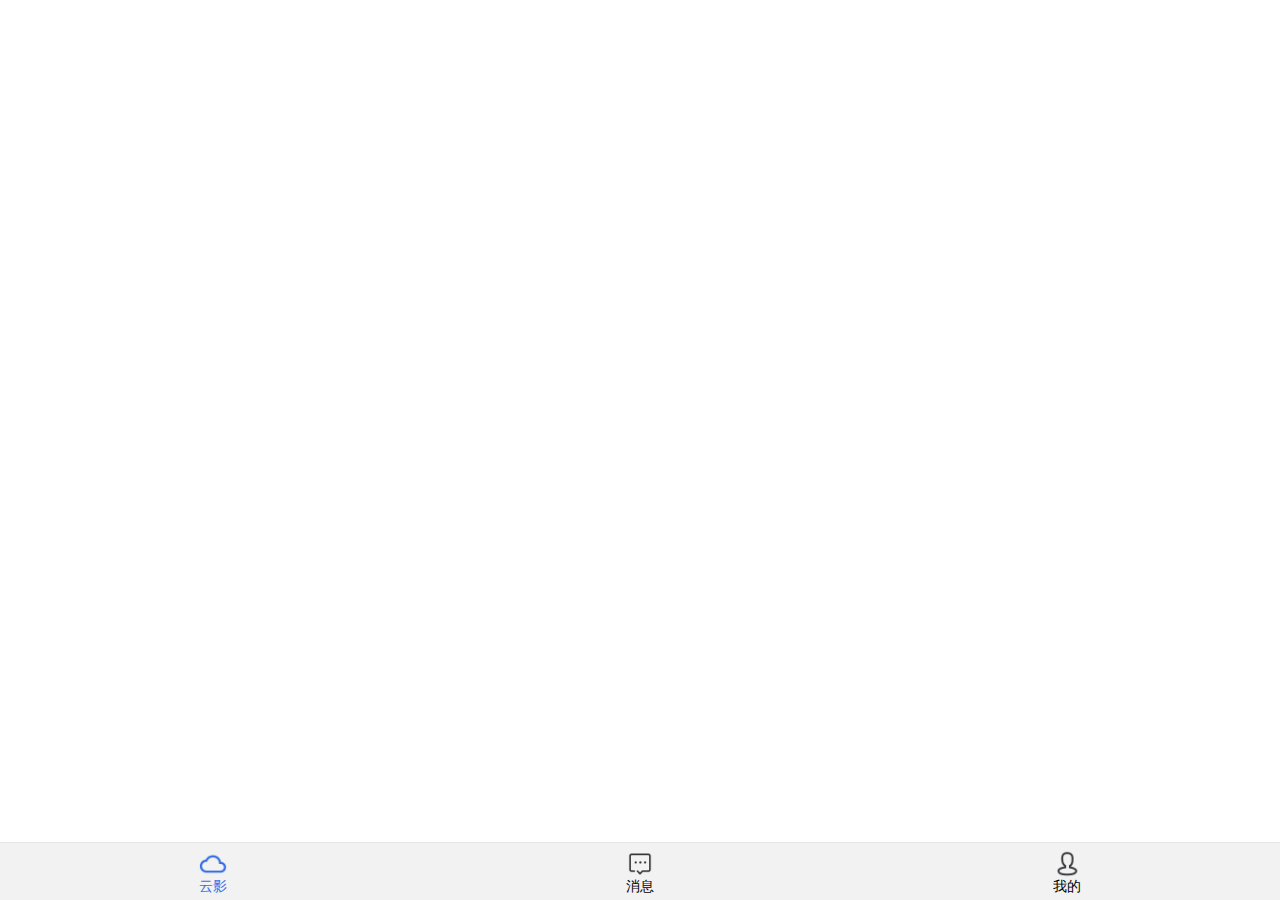
<file: index.html>
<!doctype html>
<html>
	<head>
		<meta charset="UTF-8">
		<meta name="viewport" content="maximum-scale=1.0,minimum-scale=1.0,user-scalable=0,width=device-width,initial-scale=1.0"/>
		<title>底部导航</title>
		<link rel="stylesheet" type="text/css" href="./css/api.css"/>
		<link rel="stylesheet" type="text/css" href="./css/style.css"/>
		<style>
			/*        header{ background-color: #f2f2f2; }
			 header ul li { height: 50px; line-height: 50px; text-align: center; display: none; color: #323237; position: relative;font-size: 18px;  }
			 header ul li.active{ display: block; }*/
			#footer {
				background-color: #f2f2f2;
			}
			#footer ul li {
				padding-top: 36px;
				padding-bottom: 4px;
				background: url() no-repeat center 2px;
				background-size: auto 30px;
				text-align: center;
			}
			#footer ul li.active {
				color: #336ee5;
			}
			#footer ul li:nth-child(1) {
				background-image: url(./image/cloud.png);
				background-position-y: 7px;
			}
			#footer ul li:nth-child(2) {
				background-image: url(./image/message.png);
				background-size: 24px;
				background-position-y: 10px;
			}
			#footer ul li:nth-child(3) {
				background-image: url(./image/mine.png);
				background-position-y: 7px;
			}
			#footer ul li:nth-child(1).active {
				background-image: url(./image/cloud_active.png);
				background-position-y: 7px;
			}
			#footer ul li:nth-child(2).active {
				background-image: url(./image/message_active.png);
				background-size: 24px;
				background-position-y: 10px;
			}
			#footer ul li:nth-child(3).active {
				background-image: url(./image/mine_active.png);
				background-position-y: 7px;
			}
		</style>
	</head>
	<body>
		<div id="wrap" class="flex-wrap flex-vertical">
			<!--     <header>
			<ul>
			<li class="border-b active" >云影</li>
			<li class="border-b" >消息</li>
			<li class="border-b" >我的</li>
			</ul>
			</header> -->
			<div id="main" class="flex-con"></div>
			<div id="footer" class="border-t">
				<ul class="flex-wrap" >
					<li tapmode="hover" onclick="randomSwitchBtn( this );" class="flex-con active" >
						云影
					</li>
					<li tapmode="hover" onclick="randomSwitchBtn( this );" class="flex-con" >
						消息
					</li>
					<li tapmode="hover" onclick="randomSwitchBtn( this );" class="flex-con" >
						我的
					</li>
				</ul>
			</div>
		</div>
	</body>
</html>
<script type="text/javascript" src="script/api.js"></script>
<script type="text/javascript">
	apiready = function() {
		//		$api.fixStatusBar($api.dom('header'));
		//		api.setStatusBarStyle({
		//			style : 'dark',
		//			color : '#6ab494'
		//		});
		funIniGroup();
		//		var uid = localStorage.getItem();
		//		if (uid == null) {
		//			api.openWin({
		//				name : 'login',
		//				url : './login.html',
		//				slidBackEnabled : false,
		//				reload : true,
		//			})
		//		}
	}
	function funIniGroup() {
		var eHeaderLis = $api.domAll('#footer li'), frames = [];
		for (var i = 0, len = eHeaderLis.length; i < len; i++) {
			frames.push({
				name : 'frame' + i,
				url : 'html/frame' + i + '.html',
				bgColor : 'rgba(0,0,0,.2)',
				bounces : false
			})
		}
		api.openFrameGroup({
			name : 'group',
			scrollEnabled : false,
			rect : {
				x : 0,
				y : 0,
				w : api.winWidth,
				h : $api.dom('#main').offsetHeight
			},
			index : 0,
			frames : frames
		}, function(ret, err) {
		});
	}

	// 随意切换按钮
	function randomSwitchBtn(tag) {
		if (tag == $api.dom('#footer li.active'))
			return;
		var eFootLis = $api.domAll('#footer li'), eHeaderLis = $api.domAll('header li'), index = 0;
		for (var i = 0, len = eFootLis.length; i < len; i++) {
			if (tag == eFootLis[i]) {
				index = i;
			} else {
				$api.removeCls(eFootLis[i], 'active');
				$api.removeCls(eHeaderLis[i], 'active');
			}
		}
		$api.addCls(eFootLis[index], 'active');
		$api.addCls(eHeaderLis[index], 'active');
		api.setFrameGroupIndex({
			name : 'group',
			index : index
		});
	}
</script>
</file>
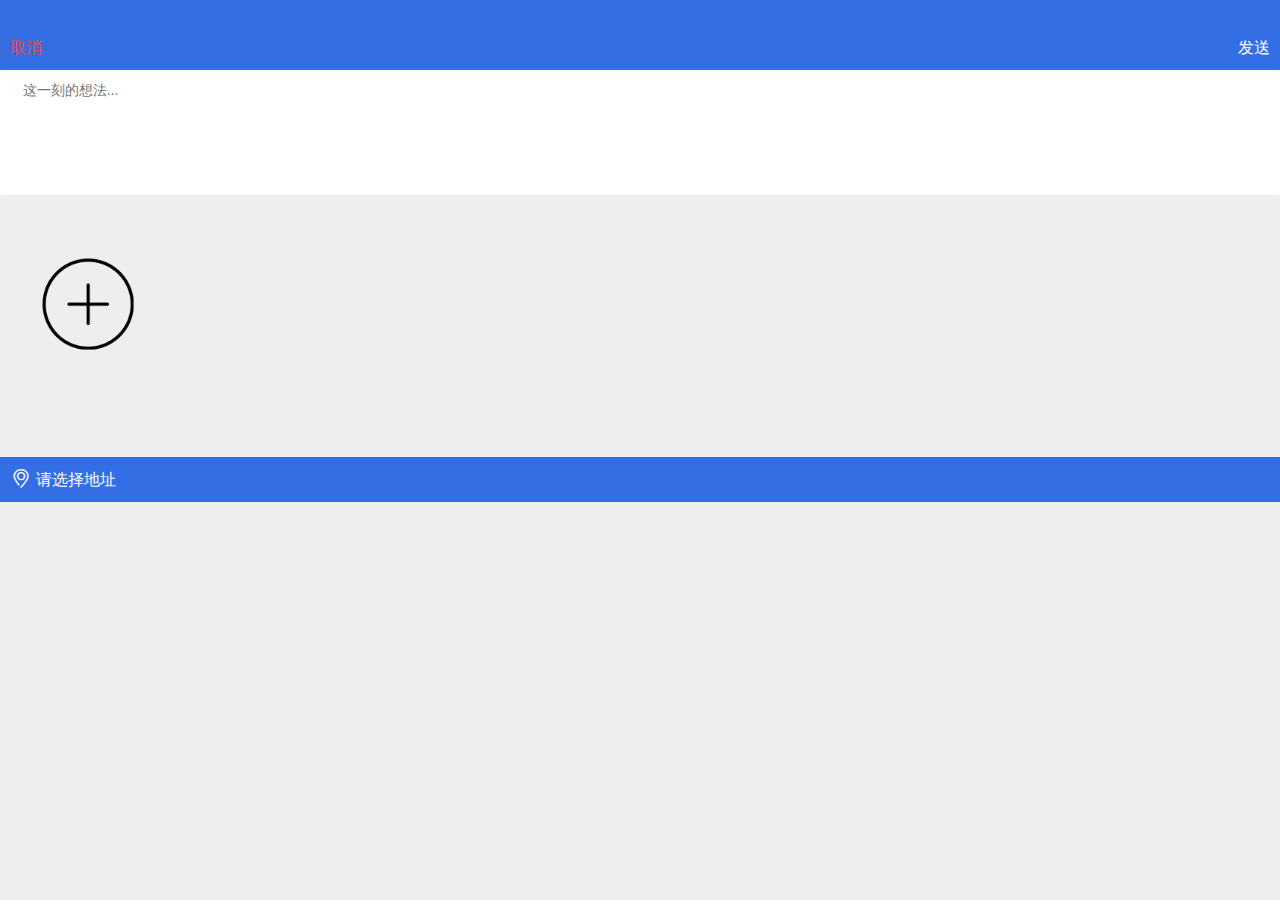
<file: html/addTalk.html>
<!DOCTYPE html>
<html>
	<head>
		<meta charset="utf-8">
		<meta name="viewport" content="maximum-scale=1.0,minimum-scale=1.0,user-scalable=0,width=device-width,initial-scale=1.0">
		<meta name="format-detection" content="telephone=no,email=no,date=no,address=no">
		<title>添加朋友圈</title>
		<link rel="stylesheet" type="text/css" href="../css/aui.css">
		<link rel="stylesheet" href="../css/base.css">
		<link rel="stylesheet" href="../css/locate.css">
	</head>
	<body>
		<!-- 顶部导航 -->
		<header id="header" class="aui-bar aui-bar-nav aui-bar-success">
			<a class="aui-btn aui-text-danger aui-btn-success aui-pull-left active" onclick="closeWin()">取消</a>
			<a id="sendBtn" class="aui-btn aui-btn-success aui-pull-right active">发送</a>
		</header>
		<div class="aui-content addMargin">
			<textarea id="ptext" rows="5" placeholder="  这一刻的想法..."></textarea>
			<div id="imgBox" class="imgBox clearfix">
				<div  id="cameraBtn" class="addBtn">
					<img src="../image/add.png" alt="">
				</div>
			</div>
			<div class="locate aui-bar aui-bar-nav aui-bar-success">
				<a href="locate.html" class="aui-btn aui-btn-success aui-pull-left"> <span class="aui-iconfont aui-icon-location"></span> <span id="showAddress">请选择地址</span> </a>
				<a class="aui-pull-right"></a>
			</div>
		</div>
		<!-- 相机点出 -->
		<div id="cameraZone" class="aui-content">
			<ul class="aui-list-view">
				<li id="takePicture" class="aui-list-view-cell">
					拍照
				</li>
				<li id="choosePicture" class="aui-list-view-cell">
					从手机相册选择
				</li>
			</ul>
			<div id="cancelBtn" class="aui-btn aui-btn-block aui-btn-success">
				取消
			</div>
		</div>
		<div id="mask"></div>
		<!-- 相机点出 -->
		<script src="../script/jquery-2.1.4.min.js"></script>
		<script src="../script/showAddPicture.js"></script>
		<script type="text/javascript">
			// 获取当前位置
			apiready = function() {
				// 引入过滤压缩模块
				imageFilter = api.require("imageFilter");
				uiMediaScanner = api.require('UIMediaScanner');
				photoBrowser = api.require('photoBrowser');
				cameraTool = api.require('cameraTool');
				bMap = api.require('bMap');
				// 判断是否是IOS系统
				isIOS = api.systemType == "ios" ? true : false;
				
				//				获取位置
				bMap.getLocation({
					accuracy : '10m',
					autoStop : true,
					filter : 1
				}, function(ret, err) {
					if (ret.status) {
//						console.log(JSON.stringify(ret));
						//						存储地理位置用于上传
						localStorage.setItem("lon", ret.lon);
						localStorage.setItem("lat", ret.lat);
						bMap.getNameFromCoords({
							lon : ret.lon,
							lat : ret.lat
						}, function(ret, err) {
							if (ret.status) {
								document.getElementById("showAddress").innerHTML = ret.address;
							}
						});
					} else {
						api.alert({
							msg : JSON.stringify(err) + JSON.stringify(ret)
						});
					}
				});
			}
			// 生成guid,主要用于生成随机文件名
			function NewGuid() {
				function S4() {
					return (((1 + Math.random()) * 0x10000) | 0).toString(16).substring(1);
				}

				return (S4() + S4() + "-" + S4() + "-" + S4() + "-" + S4() + "-" + S4() + S4() + S4());
			}

			// 获取当前的时间，拼接成2015-11-09这样的格式，主要用于对图片进行时间分类
			function getNowFormatDate() {
				var date = new Date();
				var seperator1 = "-";
				var year = date.getFullYear();
				var month = date.getMonth() + 1;
				var strDate = date.getDate();
				if (month >= 1 && month <= 9) {
					month = "0" + month;
				}
				if (strDate >= 0 && strDate <= 9) {
					strDate = "0" + strDate;
				}
				var currentdate = year + seperator1 + month + seperator1 + strDate
				return currentdate;
			}

			// 获取文件拓展名
			function getExt(fileName) {
				return fileName.substring(fileName.lastIndexOf('.') + 1);
			}

			// 图片压缩
			// imgsrc：源图片的路径
			// quality：图片压缩质量，一般建议0.5
			// scale：图片压缩比例，也是建议0.5
			// ext：源图片拓展名
			// callback：转换成功之后回调函数
			function imgCompress(imgsrc, quality, scale, ext, callback) {
				// 压缩文件的保存目录
				var savePath = api.cacheDir + "/" + getNowFormatDate() + "/";
				// 压缩文件生成的随机文件名称
				var savename = NewGuid() + "." + ext;
				imageFilter.compress({
					img : imgsrc,
					quality : quality,
					scale : quality,
					save : {
						album : false,
						imgPath : savePath,
						imgName : savename
					}
				}, function(ret, err) {
					if (ret) {
//						console.log(JSON.stringify(ret));
//						console.log(savePath);
//						console.log(savename);
						callback(savePath + savename);
					} else {
						alert(JSON.stringify(err));
					}
				});
			}

			var browerImgs = [];
			// 打开图片浏览
			// imgs：需要预览的图片集合
			function openImageBrowser(imgs) {
				photoBrowser.open({
					images : imgs,
					showList : false,
					activeIndex : 0,
					bgColor : '#000'
				}, function(ret, err) {
					if (ret) {
						console.log(ret.eventType);
						if (ret.eventType == "click") {
							photoBrowser.close();
						}
					} else {
						alert(JSON.stringify(err));
					}
				});
			}

			//			删除图片功能
			function deleteImg() {
				api.confirm({
					title : '删除图片？',
					msg : '是否重新选择图片?',
					buttons : ['确定', '取消']
				}, function(ret, err) {
					if (ret.buttonIndex == 1) {//选择确定
						$("#imgBox .picture").css("display","none");
						$("#cameraBtn").css("display", "inline-block");
					} else {//选择取消
					}
				});
			}
			// 拍照
			document.getElementById("takePicture").onclick = function() {
				cameraTool.openCamera(function(ret, err) {
					// 拍照返回的本地路径
					var returnUrl = ret.imgPath;
					// 图片压缩
					imgCompress(returnUrl, 0.5, 0.5, getExt(returnUrl), function(compressImg) {
						//						var showImgHtml = '<li class="aui-list-view-cell aui-img aui-col-xs-4"><img class="aui-img-object" src="' + compressImg + '" style="width:' + normalW + 'px;height:' + normalW + 'px;"></li>';
						// 追加图片
						//						$("#addpic").before(showImgHtml);
						var showImgHtml = '<div class="picture"><img id="image" src="' + compressImg + '" ><i onclick="deleteImg()" id="deleteBtn" class="aui-iconfont aui-icon-roundclosefill aui-text-danger"></i></div>';
						// 追加图片
						$("#cameraBtn").before(showImgHtml);
						//只上传一张图片
						$("#cameraBtn").css("display", "none");
						localStorage.removeItem("sendImg");
						localStorage.setItem("sendImg", compressImg);
					});
					cameraAddZone.style.display = "none";
					mask.style.display = "none";
					console.log($("#imgBox"));
					// 为图片添加点击预览功能,排除添加按钮
					$("#image").click(function() {
						console.log("预览");
						// 定义一个数组，存储需要预览的图片
						$("#imgBox .picture img").each(function() {
							browerImgs.push($(this).find("img").attr("src"));
						});
						// 调用图片预览函数
						openImageBrowser(browerImgs);
					});
					cameraAddZone.style.display = "none";
					mask.style.display = "none";
				});
			}
			// 从手机相册选择
			document.getElementById("choosePicture").onclick = function() {
				uiMediaScanner.open({
					type : 'picture',
					column : 4,
					classify : false, //不显示图片分类
					max : 1,
					sort : {
						key : 'time',
						order : 'desc'
					},
					texts : {
						stateText : '已选择*项',
						cancelText : '取消',
						finishText : '完成'
					},
					styles : {
						bg : '#fff',
						mark : {
							icon : '',
							position : 'bottom_left',
							size : 20
						},
						nav : {
							bg : '#eee',
							stateColor : '#000',
							stateSize : 18,
							cancelBg : 'rgba(0,0,0,0)',
							cancelColor : '#000',
							cancelSize : 18,
							finishBg : 'rgba(0,0,0,0)',
							finishColor : '#000',
							finishSize : 18
						}
					},
					scrollToBottom : {
						intervalTime : 0,
						anim : true
					},
					exchange : true,
					rotation : false//禁止横屏
				}, function(ret, err) {
					if (ret) {
						for (var i = 0; i < ret.list.length; i++) {
							var selectImg = ret.list[i];
							// 获取图片的路径
							var selectimgPath = selectImg.path;
							console.log(selectimgPath);
							var selectimgThumbPath = selectImg.thumbPath;
							// 图片压缩
							imgCompress(selectimgPath, 0.5, 0.5, getExt(selectimgPath), function(compressImg) {
								//						var showImgHtml = '<li class="aui-list-view-cell aui-img aui-col-xs-4"><img class="aui-img-object" src="' + compressImg + '" style="width:' + normalW + 'px;height:' + normalW + 'px;"></li>';
								// 追加图片
								//						$("#addpic").before(showImgHtml);
								var showImgHtml = '<div class="picture"><img id="image" onclick="browerImage()" src="' + compressImg + '" ><i onclick="deleteImg()" id="deleteBtn" class="aui-iconfont aui-icon-roundclosefill aui-text-danger"></i></div>';
								// 追加图片 
								$("#cameraBtn").before(showImgHtml);
								//只上传一张图片
								$("#cameraBtn").css("display", "none");
								localStorage.removeItem("sendImg");
								localStorage.setItem("sendImg", compressImg);
							});
							cameraAddZone.style.display = "none";
							mask.style.display = "none";
							// console.log($("#imgBox"));
							// 为图片添加点击预览功能,排除添加按钮
//							alert($("#image"));
						}
					} else {
						alert(JSON.stringify(err));
					}
				});
			}
			function browerImage(){
				console.log("dfg");
								browerImgs.push(localStorage.getItem("sendImg"));
								// 定义一个数组，存储需要预览的图片
//								$("#imgBox .picture").each(function() {
//									browerImgs.push($(this).find("img").attr("src"));
//								});
								// 调用图片预览函数
								openImageBrowser(browerImgs);
			}
			//上传
			var uid = localStorage.getItem("userId");
			document.getElementById("sendBtn").onclick = function() {
				var lon = localStorage.getItem("lon");
				var lat = localStorage.getItem("lat");
				var ptext = document.getElementById('ptext').value;
				var sendImg = localStorage.getItem("sendImg");
//				console.log(lon+"JJJJJJJJJJJJJJ"+latf);
				
				if (ptext == "" || sendImg == null) {
					if (ptext == "") {
						alert("请输入您想发表的内容");
					} else {
						alert("请至少选择一张图片");
					}
				} else {
					api.showProgress({
						style : 'default',
						animationType : 'fade',
						title : '加载...',
						text : '',
						modal : false
					});
					//					console.log(uid+":"+ptext+":"+lon+":"+lat+":"+sendImg);
					// 上传图片
					// url：上传的url地址
					// data：上传的文件
					// callback：上传成功返回地址
//					console.log(uid+":"+ptext+":"+lon+":"+lat);
					
					api.ajax({
						url : 'http://cloudshadow.zhangguolu.xin/pic/post_img.php',
						method : 'post',
						data : {
							values : {
								uid : uid,
								ptext : ptext,
								plongitude : lon,
								platitude : lat
							},
							files : {
								file : sendImg
							}
						}
					}, function(ret, err) {
					
						if (ret) {
							console.log(JSON.stringify(ret));
							//								console.log(ret.status);
							if (ret.status == "1") {
								api.hideProgress();
								api.sendEvent({
									name : "newPost"
								});
								api.closeWin();
							} else {
								alert("失败");
							}
						} else {
							api.alert({
								msg : JSON.stringify(err)
							});
						}
					});
				}
			};
			function closeWin() {
				api.closeWin();
			}
		</script>
	</body>
</html>
</file>
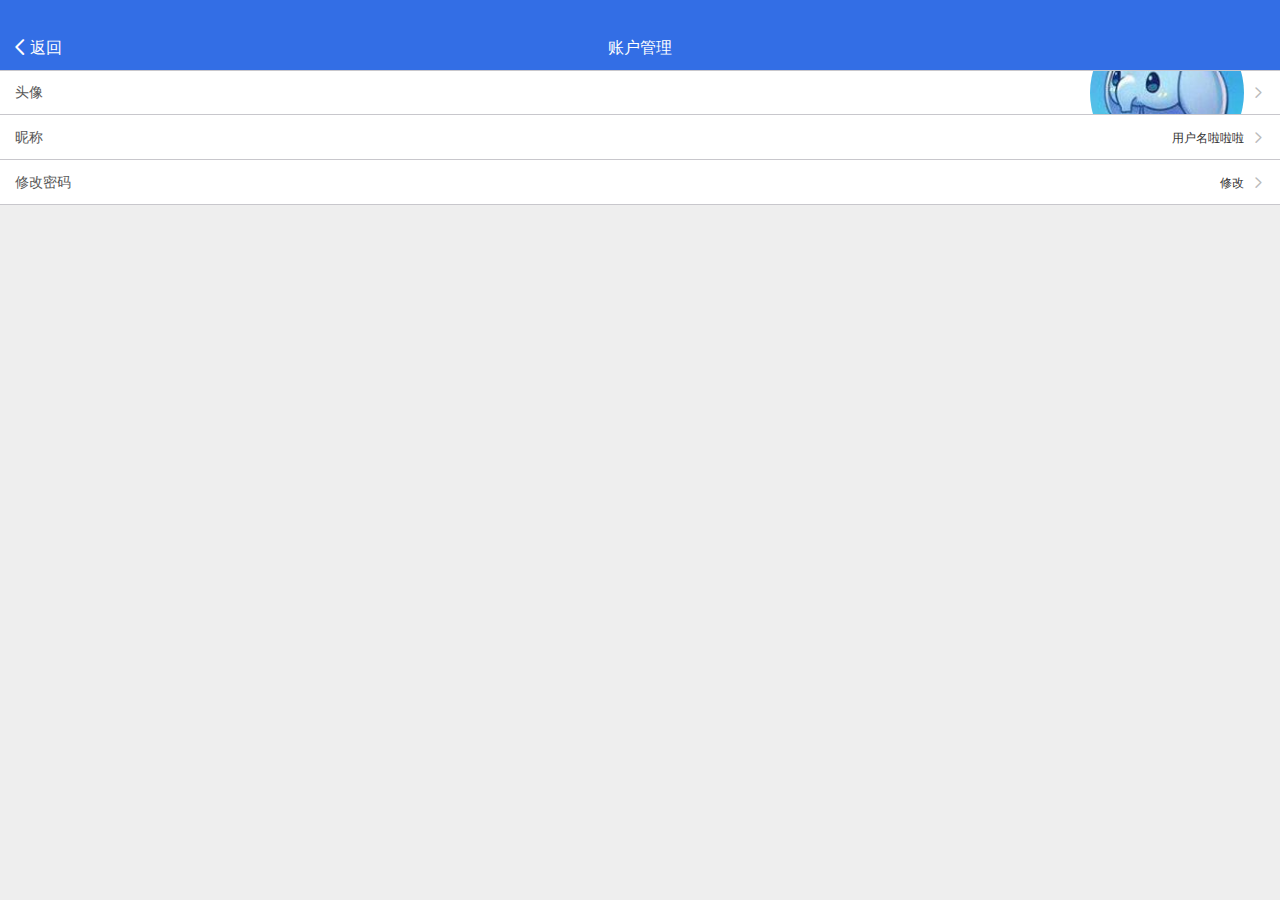
<file: html/countManage.html>
<!DOCTYPE html>
<html>
	<head>
		<meta charset="utf-8">
		<meta name="viewport" content="maximum-scale=1.0,minimum-scale=1.0,user-scalable=0,width=device-width,initial-scale=1.0"/>
		<meta http-equiv="X-UA-Compatible" content="IE=edge">
		<title>账户管理</title>
		<link rel="stylesheet" href="../css/aui.css">
		<link rel="stylesheet" href="../css/base.css">
		<link rel="stylesheet" href="../css/manage.css">
	</head>
	<body>
		<header id="header" class="aui-bar aui-bar-nav aui-bar-success">
			<a onclick="closeWin()" class="aui-pull-left"> <span class="aui-iconfont aui-icon-left"></span>返回 </a>
			<div class="aui-title">
				账户管理
			</div>
		</header>
		<div class="aui-content listTop addMargin">
			<ul class="aui-list-view">
				<li id="changeProfile" class="aui-list-view-cell">
					<a class="aui-arrow-right"> 头像 <img id="userProfile" class="aui-badge badgeImg" src="../image/profile.jpg" alt=""> </a>
				</li>
				<li id="nameBtn" class="aui-list-view-cell">
					<a class="aui-arrow-right"> 昵称 <span id="userName" class="aui-badge">用户名啦啦啦</span> </a>
				</li>
				<li id="psdBtn" class="aui-list-view-cell">
					<a class="aui-arrow-right"> 修改密码 <span class="aui-badge">修改</span> </a>
				</li>
			</ul>
		</div>
		<!-- 遮罩层 -->
		<div class="mask" id="mask"></div>
		<!-- 修该昵称弹框 -->
		<div class="aui-dialog" id="nameDialog">
			<div class="aui-dialog-header">
				修改昵称
			</div>
			<div class="aui-dialog-body aui-text-left">
				<input id="newName" type="text" placeholder="新昵称">
				</input>
			</div>
			<div class="aui-dialog-footer">
				<div class="aui-dialog-btn aui-text-danger" tapmode onclick="cancel(this)">
					取消
				</div>
				<div id="sureBtn1" class="aui-dialog-btn aui-text-info" tapmode>
					确认
				</div>
			</div>
		</div>
		<!-- 修该密码弹框 -->
		<div class="aui-dialog" id="psdDialog">
			<div class="aui-dialog-header">
				修改密码
			</div>
			<div class="aui-dialog-body aui-text-left">
				<input id="oldPsd" type="password" placeholder="原密码">
				</input>
				<input id="newPsd" type="password" placeholder="新密码">
				</input>
				<input id="rePsd" type="password" placeholder="确认密码">
				</input>
			</div>
			<div class="aui-dialog-footer">
				<div class="aui-dialog-btn aui-text-danger" tapmode onclick="cancel(this)">
					取消
				</div>
				<div id="sureBtn2" class="aui-dialog-btn aui-text-info" tapmode>
					确认
				</div>
			</div>
		</div>
		<!-- 修改头像 -->
		<!--<div id="cameraZone" class="aui-content">
		<ul class="aui-list-view">
		<li class="aui-list-view-cell">
		拍照
		</li>
		<li class="aui-list-view-cell">
		从手机相册选择
		</li>
		</ul>
		<div id="cancelBtn" class="aui-btn aui-btn-block aui-btn-success">取消</div>
		</div>-->
		<script src="../script/jquery-2.1.4.min.js"></script>
		<!-- 相机点出 -->
		<!--<script src="../script/showAddPicture.js"></script>-->
		<script type="text/javascript" src="../script/dialog.js"></script>
		<script type="text/javascript">
			document.getElementById("nameBtn").onclick = function(argument) {
				// body...
				show(nameDialog);
				document.getElementById("sureBtn1").onclick = function() {
					var newName = document.getElementById("newName").value;
					console.log(newName);
					if (newName == "") {
						alert("请输入新昵称");
					} else {
						var uid = localStorage.getItem("userId");
						api.ajax({
							url : 'http://cloudshadow.zhangguolu.xin/user/chg.php',
							method : 'post',
							data : {
								values : {
									item : "1",
									id : uid,
									name : newName
								}
							}
						}, function(ret, err) {
							if (ret) {
								//								console.log(ret.status);
								if (ret.status == "1") {
									alert("用户名修改成功");
									localStorage.setItem("userName",newName);
									$("#userName").html(newName);
									document.getElementById("mask").style.display="none";
									document.getElementById("nameDialog").style.display="none";
									api.sendEvent({ name: "nameChanged" });
								} else {
									alert(ret.errorinfo);
								}
							} else {
								api.alert({
									msg : JSON.stringify(err)
								});
							}
						});
					}
				}
			}
			document.getElementById("psdBtn").onclick = function(argument) {
				// body...
				show(psdDialog);
				document.getElementById("sureBtn2").onclick = function() {
					var  oldPsd = document.getElementById("oldPsd").value;
					var  newPsd = document.getElementById("newPsd").value;
					var  rePsd = document.getElementById("rePsd").value;
					console.log(newName);
					if (oldPsd == ""||newPsd==""||rePsd=="") {
						alert("请输入密码");
					} else {
						var uid = localStorage.getItem("userId");
						api.ajax({
							url : 'http://cloudshadow.zhangguolu.xin/user/chg.php',
							method : 'post',
							data : {
								values : {
									item : "2",
									id : uid,
									oldpass:oldPsd,
									password:newPsd,
									password2:rePsd
								}
							}
						}, function(ret, err) {
							if (ret) {
								//								console.log(ret.status);
								if (ret.status == "1") {
									alert("密码修改成功");
									document.getElementById("mask").style.display="none";
									document.getElementById("psdDialog").style.display="none";
								} else {
									alert(ret.errorinfo);
								}
							} else {
								api.alert({
									msg : JSON.stringify(err)
								});
							}
						});
					}
				}
			}
		</script>
		<script type="text/javascript">
			apiready = function() {
				api.showProgress({
					style : 'default',
					animationType : 'fade',
					title : '加载...',
					text : '',
					modal : false
				});
				var userName = localStorage.getItem("userName");
				var userProfile = localStorage.getItem("userProfile");
				$("#userProfile").attr("src", userProfile);
				$("#userName").html(userName);
				api.hideProgress();
				api.addEventListener({
					name : "profileManage"
				}, function(ret, err) {
					var userName = localStorage.getItem("userName");
					var userProfile = localStorage.getItem("userProfile");
					$("#userProfile").attr("src", userProfile);
					$("#userName").html(userName);
					api.hideProgress();
				})
				var header = $("header").outerHeight();
				var body_h = $(window).height();
				var rect_h = body_h - header;
				document.getElementById("changeProfile").onclick = function() {
					api.openWin({
						name : 'head_frm',
						url : 'head_frm.html',
						vScrollBarEnabled : false,
						bounces : false,
						rect : {
							x : 0,
							y : header,
							w : 'auto',
							h : rect_h,
						}
					});
				}
			}
			function closeWin() {
				api.closeWin();
			}
		</script>
	</body>
</html>
</file>
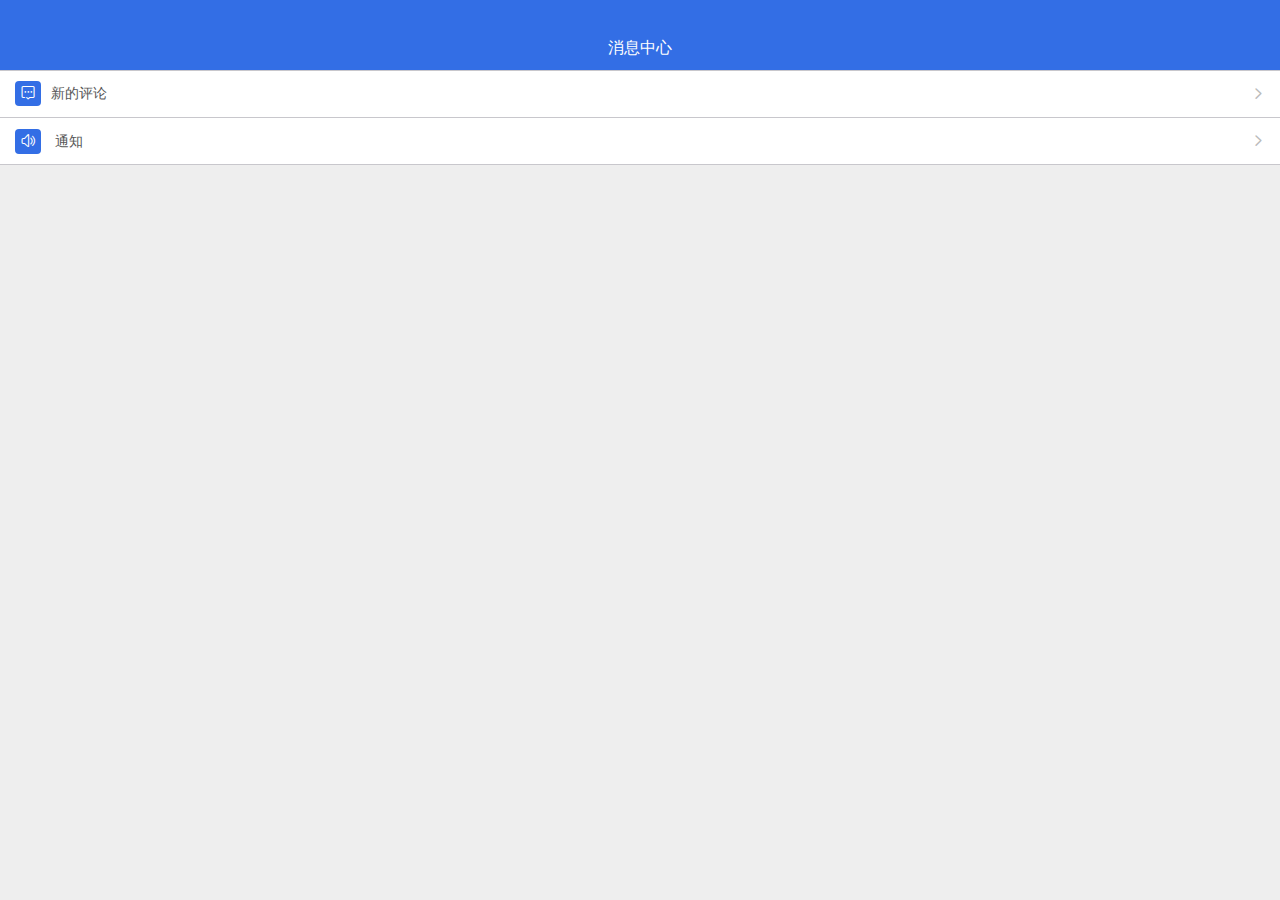
<file: html/frame1.html>
<!DOCTYPE html>
<html>
<head>
    <meta charset="utf-8">
    <meta name="viewport" content="maximum-scale=1.0,minimum-scale=1.0,user-scalable=0,width=device-width,initial-scale=1.0"/>
    <meta http-equiv="X-UA-Compatible" content="IE=edge">
    <title>消息中心</title>
    <link rel="stylesheet" href="../css/aui.css">
    <link rel="stylesheet" href="../css/base.css">
    <link rel="stylesheet" href="../css/login.css">
    <link rel="stylesheet" href="../css/mine.css">
</head>
<body>

    <header id="header" class="aui-bar aui-bar-nav aui-bar-success">
        消息中心
    </header>
    <div class="aui-content listTop" style="margin-top: 70px;">
        <ul class="aui-list-view">
            <li class="aui-list-view-cell" onclick="openWin('newComment')">
                <a class="aui-arrow-right">
                    <i class="aui-iconfont aui-icon-comment aui-bg-success"></i>新的评论
                </a>
            </li>
            <li class="aui-list-view-cell" onclick="openWin('notification')">
                <a class="aui-arrow-right">
                   <i class="aui-iconfont aui-icon-notification aui-bg-success"></i> 通知
               </a>
           </li>
       </ul>
   </div>
</body>
<script>
    function openWin(name){
        var delay = 0;
        if(api.systemType != 'ios'){
            delay = 0;
        }
        api.openWin({
            name: ''+name+'',
            url: ''+name+'.html',
            bounces:false,
            delay: delay,
            slidBackEnabled:true,
            vScrollBarEnabled:false,
            bounces:'false'
        });
    }
</script>
</html>
</file>
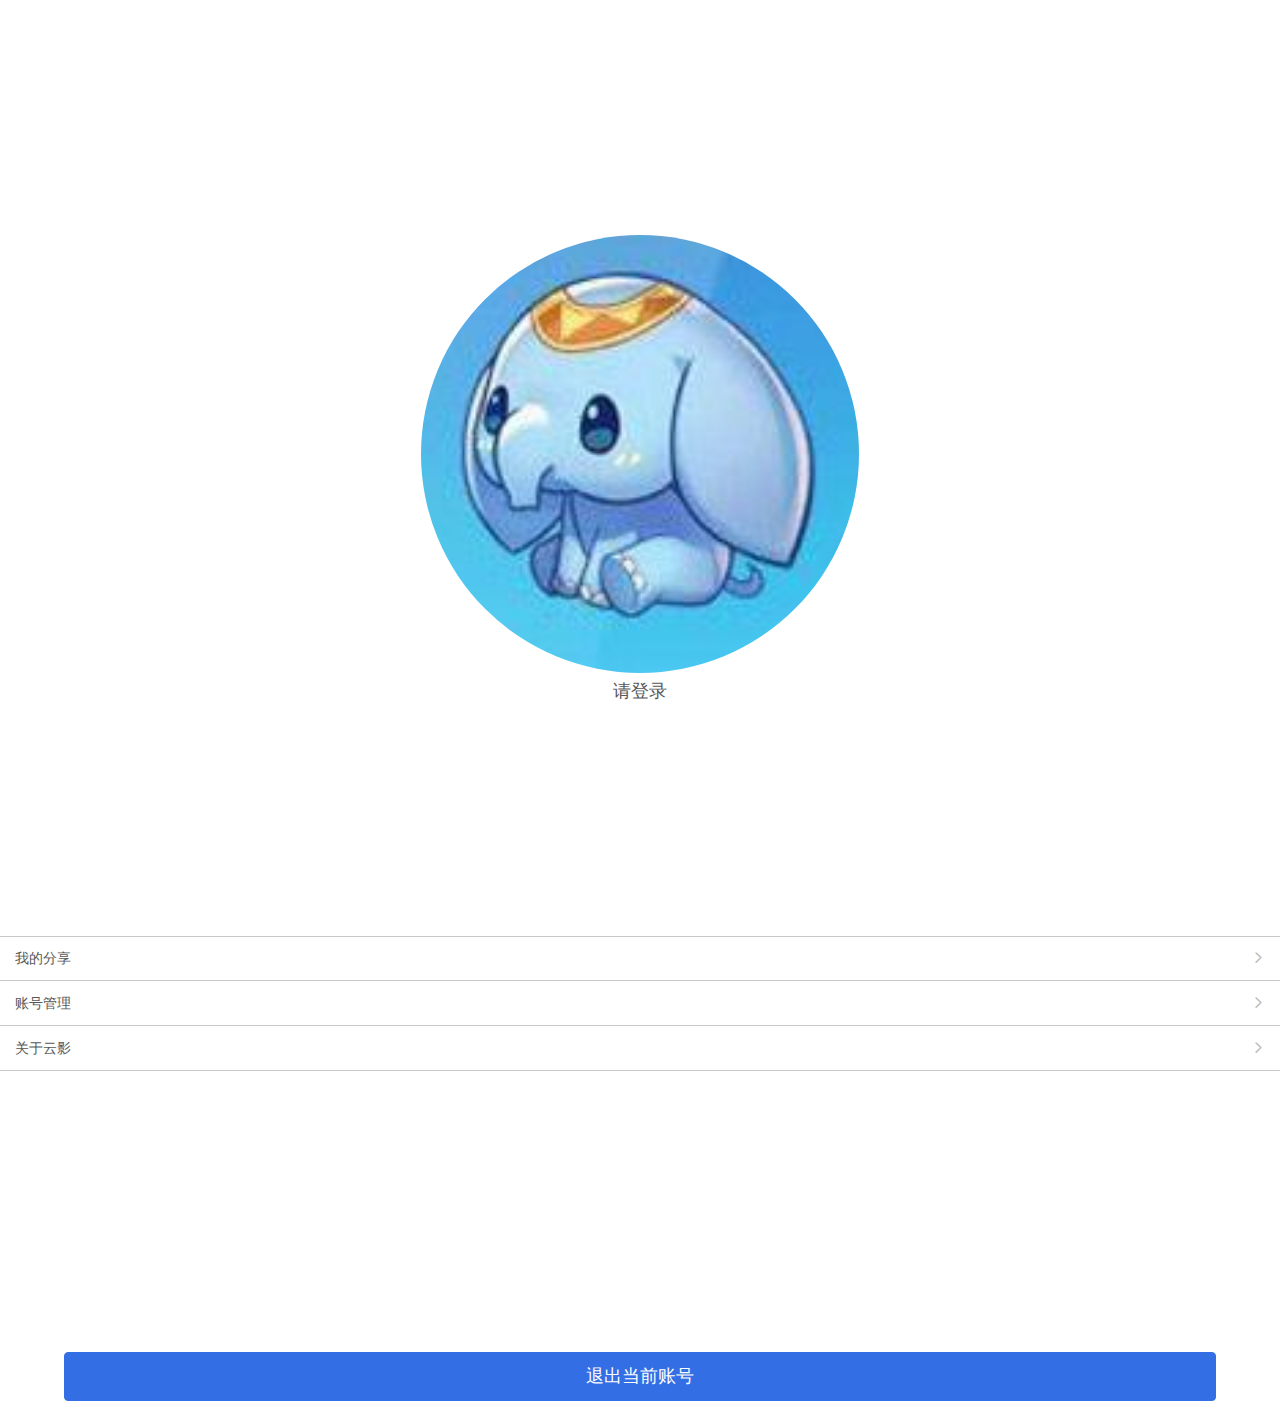
<file: html/frame2.html>
<!DOCTYPE html>
<html>
	<head>
		<meta charset="utf-8">
		<meta name="viewport" content="maximum-scale=1.0,minimum-scale=1.0,user-scalable=0,width=device-width,initial-scale=1.0"/>
		<meta http-equiv="X-UA-Compatible" content="IE=edge">
		<title>我的个人中心</title>
		<link rel="stylesheet" href="../css/aui.css">
		<link rel="stylesheet" href="../css/base.css">
		<link rel="stylesheet" href="../css/login.css">
		<link rel="stylesheet" href="../css/mine.css">
	</head>
	<body class="whiteBg">
		<div class="aui-content profile">
			<img id="showProfile" src="../image/profile.jpg" alt="用户头像">
		</div>
		<p id="showName" class="userName">
			<br />
			<span onclick="openWin('login')">请登录</span>
		</p>
		<div class="aui-content">
			<ul class="aui-list-view">
				<li onclick="openWin('myShare')" class="aui-list-view-cell">
					<a class="aui-arrow-right">我的分享</a>
				</li>
				<li onclick="openWin('countManage')" class="aui-list-view-cell">
					<a class="aui-arrow-right">账号管理</a>
				</li>
				<li class="aui-list-view-cell">
					<div class="aui-arrow-right">
						关于云影
					</div>
				</li>
			</ul>
		</div>
		<div id="exitBtn" class="aui-btn aui-btn-success aui-btn-block">
			退出当前账号
		</div>
	</body>
	<script src="../script/jquery-2.1.4.min.js"></script>
	<script>
		apiready = function() {
			api.addEventListener({
				name : "profileManage"
			}, function(ret, err) {
				var userProfile = localStorage.getItem("userProfile");
				$("#showProfile").attr("src", userProfile);
			})
			api.addEventListener({
				name : "logined"
			}, function(ret, err) {
				var userName = localStorage.getItem("userName");
				var userProfile = localStorage.getItem("userProfile");
				$("#showProfile").attr("src", userProfile);
				$("#showName").html(userName);
			})
			api.addEventListener({
				name : "unLogin"
			}, function(ret, err) {
				$("#showProfile").attr("src", "../image/profile.jpg");
				$("#showName").html("请登录");
				$("#showName").click(function(){
					openWin("login");
				});
			})
			api.addEventListener({
				name : "nameChanged"
			}, function(ret, err) {
				var userName = localStorage.getItem("userName");
				$("#showName").html(userName);
			})
		}
		var isLogin = localStorage.getItem("logined");
		if (isLogin == null) {
			$("#showName").html("请登录");
			$("#showName").click(function(){
				openWin("login");
			});
			
		} else {
			var userName = localStorage.getItem("userName");
			var userProfile = localStorage.getItem("userProfile");
			if (userName == "") {
				$("#showName").html("请登录");
				$("#showName").click(function(){
					openWin("login");
				});
			} else {
				$("#showProfile").attr("src", userProfile);
				$("#showName").html(userName);
			}
		}
		// 退出当前账号
		$("#exitBtn").click(function() {
			localStorage.clear();
			openWin("login");
		})
	</script>
	<script>
		function openWin(name) {
			var delay = 0;
			if (api.systemType != 'ios') {
				delay = 0;
			}
			var isLogin = localStorage.getItem("logined");
			if (isLogin == null) {
				api.openWin({
					name : 'login',
					url : 'login.html',
					slidBackEnabled : false,
					reload : true,
					bounces:'false'
				})
			} else {
				api.openWin({
					name : name,
					url : '' + name + '.html',
					bounces : false,
					delay : delay,
					slidBackEnabled : true,
					reload : true,
					vScrollBarEnabled : false
				});
			}
			
		}

		function showProfile() {
			console.log("gengxin");
			var userProfile = localStorage.getItem("userProfile");
			$("#userProfile").attr("src", userProfile);
		}
	</script>
</html>
</file>
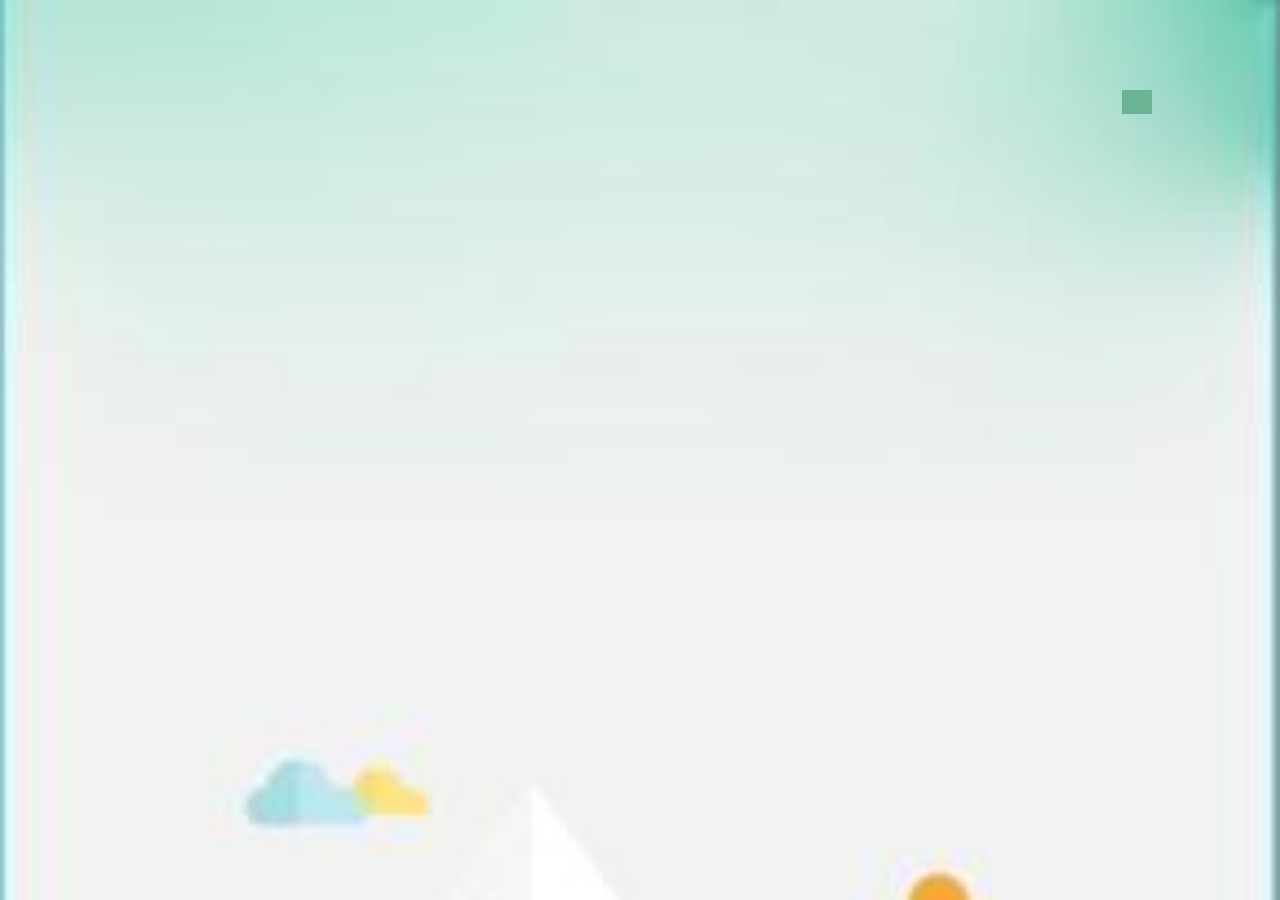
<file: html/guid.html>
<!DOCTYPE html>
<html>
<head>
	<meta charset="utf-8">
	<meta name="viewport" content="maximum-scale=1.0,minimum-scale=1.0,user-scalable=0,width=device-width,initial-scale=1.0"/>
	<!-- <meta http-equiv="refresh" content="3;url=../index.html" />  -->
	<title>引导页</title>
</head>
<style>
	body{
		background: url("../image/guid.jpg");
		background-size: cover;
	}
	#show{
		position: absolute;
		top: 10%;
		right: 10%;
/*		width: 30px;
		height: 30px;
		line-height: 30px;*/
		background-color: #6ab494;
		color: #fff;
		padding: 12px 15px;
	}
</style>
<body>
<span id="show"></span>

<script type="text/javascript"> 
var t=3;//设定跳转的时间 
setInterval("refer()",1000); //启动1秒定时 
function refer(){  
    if(t==0){ 
        location="../index.html"; //#设定跳转的链接地址 
    } 
    document.getElementById('show').innerHTML=""+t+"秒"; // 显示倒计时 
    t--; // 计数器递减 
    //本文转自： 
} 
</script> 

</body>
</html>
</file>
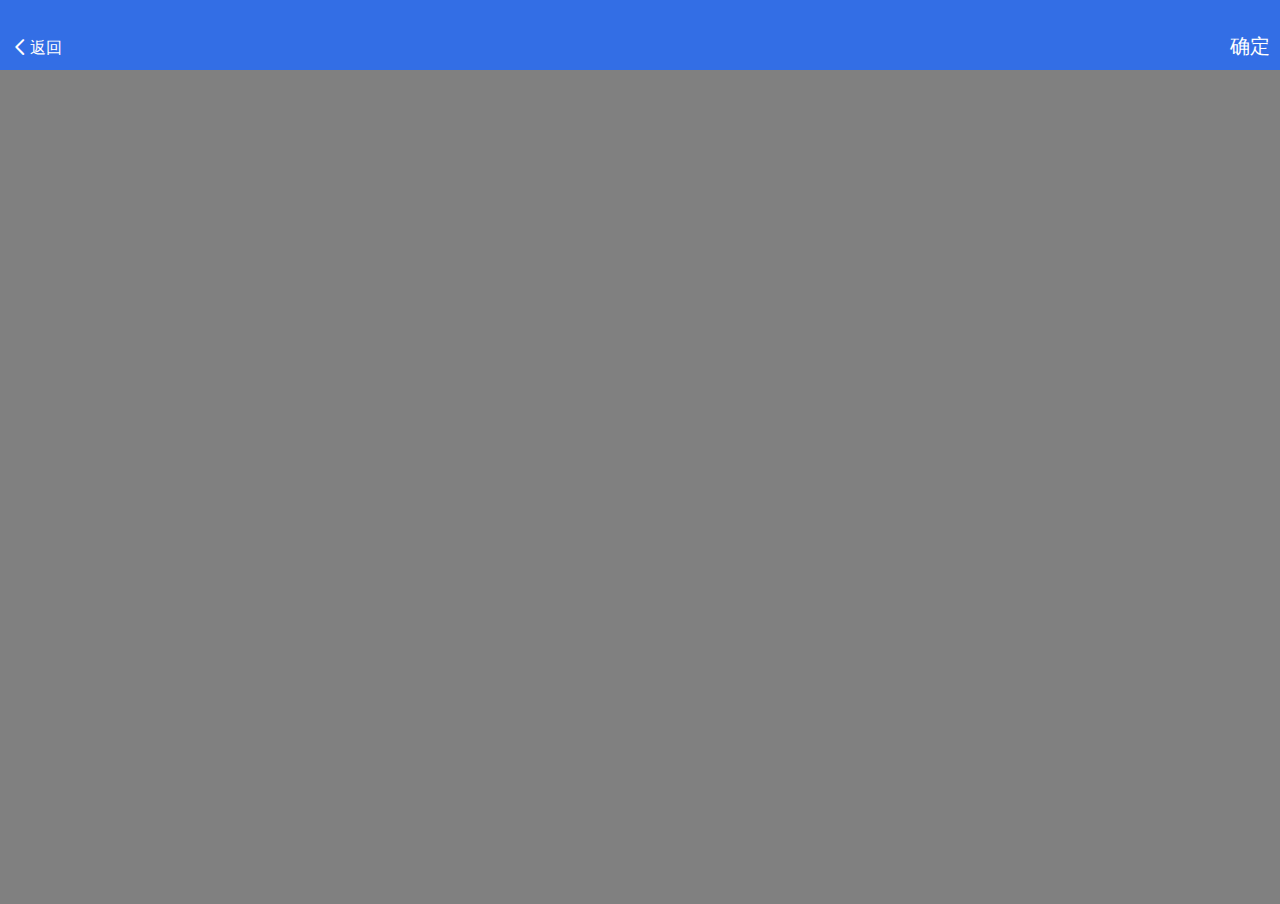
<file: html/head_frm.html>
﻿<!DOCTYPE html>
<html>
	<head>
		<meta http-equiv="Content-Type" content="text/html; charset=utf-8" />
		<meta http-equiv="Content-Type" content="text/html; charset=utf-8" />
		<meta name="viewport" content="maximum-scale=1.0,minimum-scale=1.0,user-scalable=0,width=device-width,initial-scale=1.0" />
		<title>头像修改</title>
		<link rel="stylesheet" href="../css/aui.css">
		<link rel="stylesheet" href="../css/base.css">
		<link rel="stylesheet" href="../css/manage.css">
		<script src="../script/jquery-2.1.4.min.js"></script>
	</head>
	<body style="background-color:#808080">
		<!-- 顶部导航 -->
		<header id="header" class="aui-bar aui-bar-nav aui-bar-success">
			<a onclick="api.closeWin()" class="aui-pull-left"> <span class="aui-iconfont aui-icon-left"></span>返回 </a>
			<a class="aui-pull-right"> <span class="aui-iconfont" onclick="commit()">确定</span> </a>
		</header>
		<script>
			var imageClip = {};
			var img = {};
			apiready = function() {
				imageClip = api.require('imageClip');
				img = api.require('UIMediaScanner');
				chooseImg();
			}
			//提交信息
			var commit = function() {
				imageClip.save(function(ret, err) {
					if (ret) {
						api.showProgress({
	                        style: 'default',
	                        animationType: 'fade',
	                        title: '更新中...',
	                        text: '',
	                        modal: true
	                    });
						var uid = localStorage.getItem("userId");
						var path=ret.savePath;
//						console.log(uid + ":" + ret.savePath);
						// 上传图片
						// url：上传的url地址
						// data：上传的文件
						// callback：上传成功返回地址
						api.ajax({
							url : 'http://cloudshadow.zhangguolu.xin/user/upload_icon.php',
							method : 'post',
							data : {
								values : {
									id : uid
								},
								files : {
									file : path
								}
							}
						}, function(ret, err) {
							if (ret) {
//								console.log(ret.status);
								if(ret.status=="1"){
//									alert("头像更新成功");
									localStorage.setItem("userProfile",path);
									api.sendEvent({ name: "profileManage"});
									api.closeWin();
								}
								else{
									alert("头像更新失败，请重试");	
								}
							} else {
								api.alert({
									msg : JSON.stringify(err)
								});
							}
						});
					}
				});
			}
			var cup = function(src) {
				var rectRcg = api.frameWidth * 0.8;
				imageClip.open({
					path : src,
					x : 0,
					y : 70,
					clipRect : {
						x : (api.frameWidth / 2) - (rectRcg / 2),
						y : rectRcg / 2,
						w : rectRcg,
						h : rectRcg,
						fixation : true
					}
				}, function(ret, err) {
					//alert("ret = " + JSON.stringify(ret) + "err = " + JSON.stringify(err))
				});
			}
			var chooseImg = function() {
				api.toast({
					msg : '加载相册信息',
					duration : 2000,
					location : 'middle'
				});
				img.open({
					type : 'picture',
					column : 4,
					classify : true,
					max : 1,
					sort : {
						key : 'time',
						order : 'desc'
					},
					texts : {
						stateText : '已选择*项',
						cancelText : '取消',
						finishText : '完成'
					},
					styles : {
						bg : '#fff',
						mark : {
							icon : '',
							position : 'top_right',
							size : 20
						},
						nav : {
							bg : '#eee',
							stateColor : '#000',
							stateSize : 12,
							cancelBg : 'rgba(0,0,0,0)',
							cancelColor : '#000',
							cancelSize : 12,
							finishBg : 'rgba(0,0,0,0)',
							finishColor : '#000',
							finishSize : 12
						}
					}
				}, function(ret, err) {
					if (ret.list) {
						if (ret.list.length > 0) {
							cup(ret.list[0].path);
						} else {
							alert("请重新选择图片");
							api.openWin({
								name : 'countManage',
								url : 'countManage.html',
								bounces:'false'
							});
						}
						return;
					}
					closeWin("account-head");
				});
			}
			var conmit = function() {
				imageClip.save(function(ret, err) {
					if (ret) {
						api.showProgress({
							style : 'default',
							animationType : 'fade',
							title : '更新中...',
							text : '',
							modal : true
						});
						console.log("更新头像。。。。。");
						//                  post(dburl.info.savehead_members, { files: { path: [ret.savePath] } }, function (r) {
						//                      if (r.S) {
						//                          api.sendEvent({ name: "msgmanage", extra: ret.savePath });
						//                          closeWin("account-head");
						//                      } else {
						//                          alert("头像更新错误,请稍后再试");
						//                      }
						//
						//                  });
					} else {
						api.alert({
							msg : err.msg
						});
					}
				});
			}
		</script>
	</body>
</html>
</file>
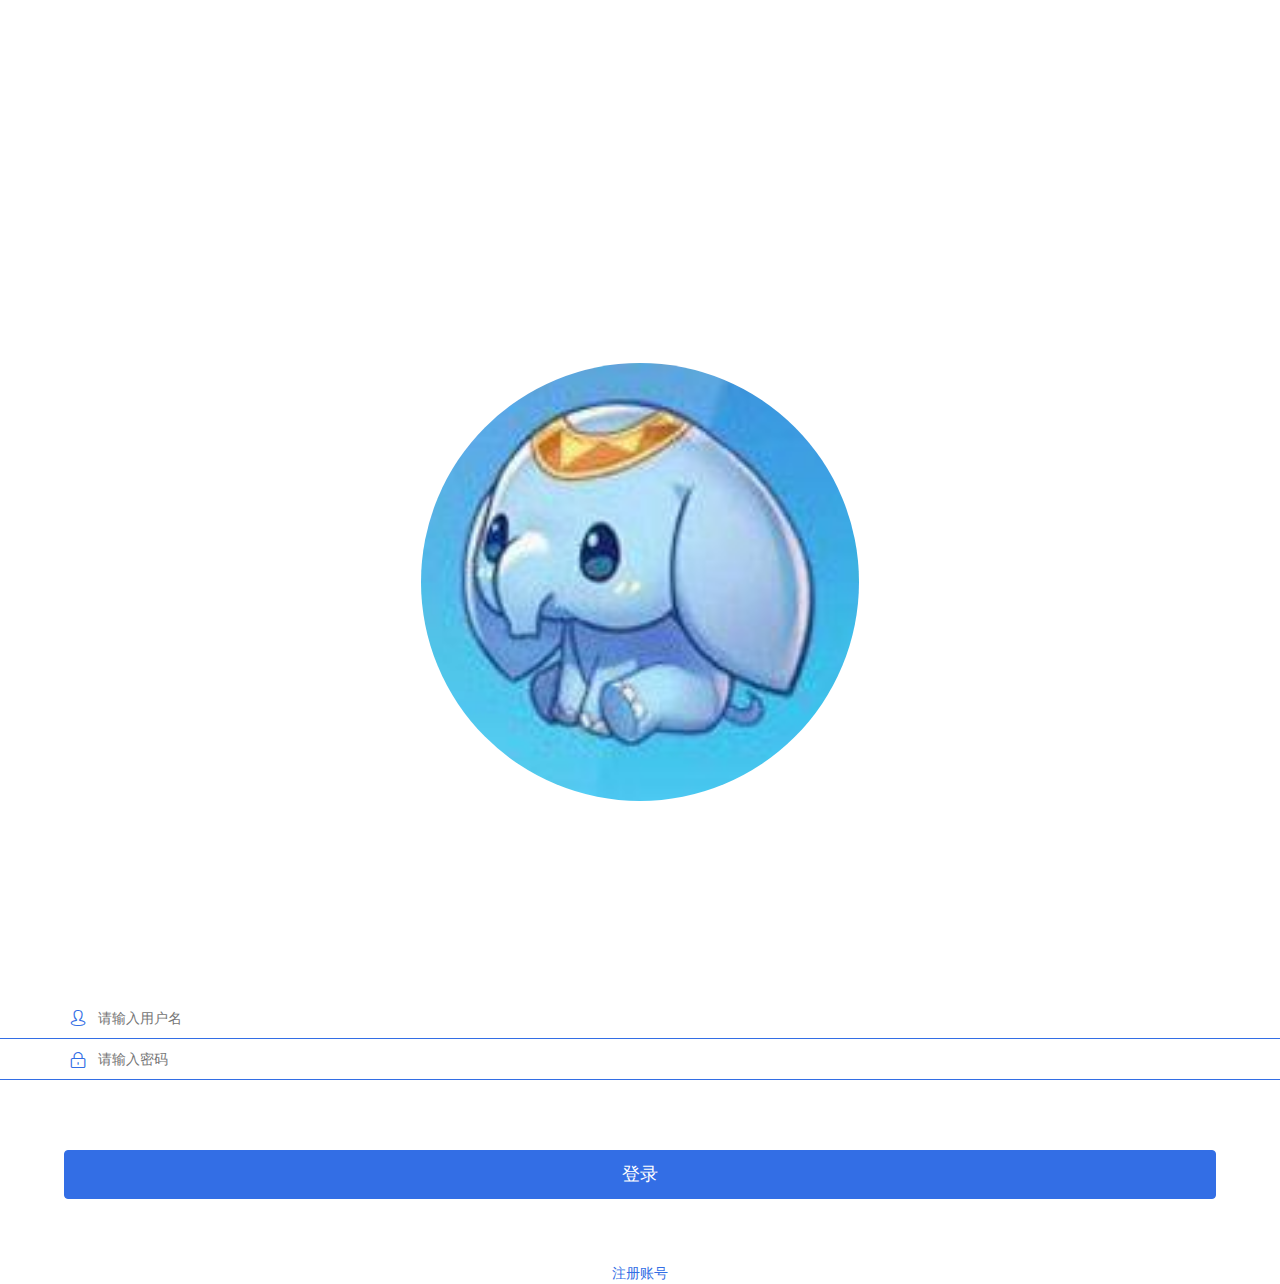
<file: html/login.html>
<!DOCTYPE html>
<html>
<head>
	<meta charset="utf-8">
	<meta name="viewport" content="maximum-scale=1.0,minimum-scale=1.0,user-scalable=0,width=device-width,initial-scale=1.0"/>
	<title>登录</title>
    <link rel="stylesheet" href="../css/aui.css">
    <link rel="stylesheet" href="../css/base.css">
	<link rel="stylesheet" href="../css/login.css">
</head>
<body class="whiteBg">
<!-- 头像 -->
<div class="profile">
	<img src="../image/profile.jpg" alt="个人头像">
</div>
<!-- 登录注册框 -->
<div class="aui-content">
    <div class="aui-form">
        <div class="aui-input-row">
            <i class="aui-input-addon  aui-iconfont aui-icon-people"></i>
            <input id="name-login" type="text" class="aui-input" placeholder=" 请输入用户名"/>
        </div>
        <div class="aui-input-row">
            <i class="aui-input-addon  aui-iconfont aui-icon-lock"></i>
            <input id="password-login" type="password" class="aui-input" placeholder=" 请输入密码"/>
        </div>
    </div>
</div>
<!-- 登录按钮 -->
<div id="loginBtn" class="aui-btn aui-btn-success aui-btn-block addMargin">登录</div>
<a class="aui-text-success" onclick="openWin('register')" title="跳转到注册页">注册账号</a>

<script src="../script/jquery-2.1.4.min.js"></script>
<!-- 登录功能 -->
<script>
    // 登录
    $("#loginBtn").click(function(event) {
        /* Act on the event */
        var name=$("#name-login").val();
        var psd=$("#password-login").val();
        if(name==""||psd==""){
        	alert("用户名及密码不能为空");
        }
        else{
	        $.ajax({
	            type:"POST",
	            url:"http://cloudshadow.zhangguolu.xin/user/login.php",
	            data:{name:name,password:psd},
	            //返回数据的格式
	            datatype: "json",
	            //成功返回之后调用的函数             
	            success:function(data){
//	          console.log(data);
	                var data = eval("("+data+")");//转换为json对象 
	                if (data.status=="1") {
	                	localStorage.clear();
	                	//登录成功后将用户信息存储在本地
	                	localStorage.setItem("logined","true");
	                    localStorage.setItem("userName",data.userinfo.name);
	                    localStorage.setItem("userId",data.userinfo.id);
	                    localStorage.setItem("userProfile",data.userinfo.icon);
	                    api.sendEvent({ name: "logined" });//登录成功事件
//	                    openWin('../index');
						api.closeWin();
	                }  
	                else{
	                    alert("登录失败，请检查用户名或密码是否有误");
	                }       
	            }
	         });
	         //over
        }
    }); 
</script>
<!-- 打开窗口 -->
<script>
	apiready=function(){
		api.addEventListener({
		    name: 'keyback'
		}, function(ret, err){
		    if( ret ){
		         console.log( JSON.stringify( ret ) );
		         api.closeWin();
		         api.sendEvent({ name: "unLogin" });
		    }else{
		         alert( JSON.stringify( err ) );
		    }
		});
	}
        function openWin(name){
            var delay = 0;
            if(api.systemType != 'ios'){
                delay = 0;
            }
            api.openWin({
                name: ''+name+'',
                url: ''+name+'.html',
                bounces:false,
                delay: delay,
                slidBackEnabled:true,
                vScrollBarEnabled:false
            });
        }
    </script>
</body>
</html>
</file>
<file: css/api.css>
html{
	font-family: sans-serif;
}
html,body,header,section,footer,div,ul,ol,li,img,a,span,em,del,legend,center,strong,var,fieldset,form,label,dl,dt,dd,cite,input,hr,time,mark,code,figcaption,figure,textarea,h1,h2,h3,h4,h5,h6,p{
	margin:0;
	border:0;
	padding:0;
	font-style:normal;
}
html,body {
	-webkit-touch-callout:none;
	-webkit-text-size-adjust:none;
	-webkit-tap-highlight-color:rgba(0, 0, 0, 0);
	-webkit-user-select:none;
	background-color: #fff;
}
nav,article,aside,details,main,header,footer,section,fieldset,figcaption,figure{
	display: block;
}
img,a,button,em,del,strong,var,label,cite,small,time,mark,code,textarea{
	display:inline-block;
}
header,section,footer {
	position:relative;
}
ol,ul{
	list-style:none;
}
input,button,textarea {
	border:0;
	margin:0;
	padding:0;
	font-size:1em;
	line-height:1em;
	/*-webkit-appearance:none;*/
	background-color:rgba(0, 0, 0, 0);
}
span{
	display:inline-block;
}
a:active, a:hover {
  outline: 0;
}
a, a:visited{
	text-decoration:none;
}

label, .wordWrap{
    word-wrap: break-word;
    word-break: break-all;
}
table {
  border-collapse: collapse;
  border-spacing: 0;
}
td,th {
  padding: 0;
}
.clearfix:after{
	content: ' ';
	display: block;
	clear: both;
	visibility:hidden;
	line-height: 0;
	height:0;
}
.loading_more{
	display: block;
	height: 1.5em;
	width: 100%;
}
.loading_more:before {
	display: inline-block; vertical-align: text-bottom;
	content: ' '; height: 16px; width: 16px; margin-right: 6px;
	background: url(../image/loading_more.gif) no-repeat center;
	-webkit-background-size: contain;
	background-size: contain;
} 
.loading_more:after {
	content: '加载更多';	
}
</file>
<file: css/style.css>
html,body {  font-size:14px; height:100%;  }
.hover{ opacity: .8; }

.flex-wrap{ display: -webkit-box;	display: -webkit-flex;	display: flex; }
.flex-con{     -webkit-box-flex: 1;     -webkit-flex: 1;    flex: 1;}
.flex-vertical{ -webkit-box-orient: vertical;-webkit-flex-flow: column;flex-flow: column;}

.border-t,
.border-b{ position:relative;  }
.border-t:before,
.border-b:after{     content: '';     position: absolute;     left: 0;  top:0;     background: #ddd;   right:0;    height: 1px;     -webkit-transform: scaleY(0.5);             transform: scaleY(0.5);     -webkit-transform-origin: 0 0;             transform-origin: 0 0; }
.border-b:after{ top:auto; bottom:0;  }

#wrap{ height: 100%; }
</file>
<file: css/aui.css>
/*
 * =========================================================================
 * APIClud - AUI UI 框架    流浪男  QQ：343757327  http://www.auicss.com
 * Verson 1.1.9
 * =========================================================================
 */
 /*初始化类*/
@charset "UTF-8";
html{
	font-family: sans-serif;
}
html,body {
	-webkit-touch-callout:none;
	-webkit-text-size-adjust:none;
	-webkit-tap-highlight-color:rgba(0, 0, 0, 0);
	-webkit-user-select:none;
	width: 100%;
	height: 100%;
}
body {
	line-height: 1.5;
	font-size: 16px;
	color: #000;
	background-color: #f4f4f4;
	outline: 0;
}
html,body,header,section,footer,div,ul,ol,li,img,a,span,em,del,legend,center,strong,var,fieldset,form,label,dl,dt,dd,cite,input,hr,time,mark,code,figcaption,figure,textarea,h1,h2,h3,h4,h5,h6,p{
	margin:0;
	border:0;
	padding:0;
	font-style:normal;
}
ul, li {
	list-style: none;
}
b,strong {
	font-weight: 700;
}
pre {
	overflow: auto;
}
img {
	border: 0;
}
p {
	margin-top: 0;
	margin-bottom: 0;
	font-size: 14px;
	color: #8f8f94;
}
a {
	color: #0062cc;
	text-decoration: none;
	background-color: transparent;
}
a:hover {
	outline: 0;
}
textarea {
	overflow: hidden;
	resize: none;
}
button {
	overflow: visible;
}
button,select {
	text-transform: none;
}
button,input,optgroup,select,textarea {
	margin: 0;
	font: inherit;
	color: inherit;
}
hr {
	height: 0;
	-webkit-box-sizing: content-box;
	 -moz-box-sizing: content-box;
	      box-sizing: content-box;
}
pre {
	overflow: auto;
}
.aui-inline {
    display: inline-block;
    vertical-align: top;
}
.aui-block {
    display: block !important;
}
.aui-visibility {
    visibility: visible !important;
}
.aui-hidden {
    display: none !important;
}
/*自动隐藏文字*/
.aui-ellipsis-1 {
	padding-right: 15px;
	overflow: hidden;
	white-space: nowrap;
	text-overflow: ellipsis;
}
.aui-ellipsis-2 {
	display: -webkit-box;
	overflow: hidden;
	text-overflow: ellipsis;
	word-wrap: break-word;
	white-space: normal !important;
	-webkit-line-clamp: 2;
	-webkit-box-orient: vertical;
}
* {
	-webkit-box-sizing: border-box;
	      box-sizing: border-box;
	-webkit-user-select: none;
	-webkit-tap-highlight-color: transparent;
	-webkit-tap-highlight-color: transparent;
	outline: none;
}
/*水平线*/
.aui-line-x {
	width: 100%;
	position: relative;
	height: 1px;
}
.aui-line-x:after {
	border-bottom: 1px solid #c8c7cc;
	display: block;
	content: '';
	position: absolute;
	top: 0;
	right: 0;
	bottom: 0;
	left: 0;
	-webkit-transform-origin: 0 0;
	-webkit-transform: scale(1);
	pointer-events: none;
}
/*内边距*/
.aui-row-5 {
	margin-right: -5px;
	margin-left: -5px;
}
.aui-row-10 {
	margin-right: -10px;
	margin-left: -10px;
}
.aui-row-15 {
	margin-right: -15px;
	margin-left: -15px;
}
.aui-row-20 {
	margin-right: -20px;
	margin-left: -20px;
}
.aui-padded-0-5 {
	padding: 0 5px;
}
.aui-padded-0-10 {
	padding: 0 10px;
}
.aui-padded-0-15 {
	padding: 0 15px;
}
.aui-padded-0-20 {
	padding: 0 20px;
}
.aui-padded-5 {
	overflow: hidden;
	padding: 5px;
}
.aui-padded-10 {
	overflow: hidden;
	padding: 10px;
}
.aui-padded-15 {
	overflow: hidden;
	padding: 15px;
}
.aui-padded-20 {
	overflow: hidden;
	padding: 20px;
}
.aui-clearfix {
	clear: both;
}
.aui-clearfix:before {
	display: table;
	content: " ";
}
.aui-clearfix:after {
	clear: both;
}
/*文字对齐*/
.aui-text-left {
  text-align: left !important;
}
.aui-text-center {
  text-align: center !important;
}
.aui-text-justify {
  text-align: justify !important;
}
.aui-text-right {
  text-align: right !important;
}
/*文字、背景颜色*/
h1,h2,h3,h4,h5,h6 {
	font-size: 100%;
	font-weight: 400
}
h1 {
	font-size: 18px;
}

h2 {
	font-size: 17px;
}
h3 {
	font-size: 16px;
}
h4 {
	font-size: 16px;
}
h5 {
	font-size: 14px;
	font-weight: normal;
	color: #8f8f94;
}
h6 {
	font-size: 12px;
	font-weight: normal;
	color: #8f8f94;
}
h1 small,h2 small,h3 small,h4 small {
	font-weight: normal;
	line-height: 1;
	color: #777777;
}
h5 small,h6 small {
	font-weight: normal;
	line-height: 1;
	color: #8f8f94;
}
h1 small,h2 small,h3 small {
	font-size: 65%;
}
h4 small,h5 small,h6 small {
	font-size: 75%;
}
.aui-text-default {
	color: #666666 !important;
}
.aui-text-primary {
	color: #1abc9c !important;
}
.aui-text-success {
	color: #2ecc71 !important;
}
.aui-text-info {
	color: #3498db !important;
}
.aui-text-warning {
	color: #f1c40f !important;
}
.aui-text-danger {
	color: #e74c3c !important;
}
.aui-text-blue {
	color: #a1d4cf !important;
}
.aui-text-pink {
	color: #fbb8af !important;
}
.aui-bg-default {
	background-color: #f4f4f4 !important;
}
.aui-bg-primary {
	background-color: #1abc9c !important;
}
.aui-bg-success {
	background-color: #2ecc71 !important;
}
.aui-bg-info {
	background-color: #3498db !important;
}
.aui-bg-warning {
	background-color: #f1c40f !important;
}
.aui-bg-danger {
	background-color: #e74c3c !important;
}
.aui-bg-blue {
	background-color: #a1d4cf !important;
}
.aui-bg-pink {
	background-color: #fbb8af !important;
}
/*对齐,显示，隐藏等*/
.aui-pull-right {
	float: right !important;
}
.aui-pull-left {
	float: left !important;
}
.aui-hide {
	display: none !important;
}
.aui-show {
	display: block !important;
}
.aui-invisible {
	visibility: hidden;
}
.aui-inline {
	display: inline-block;
	vertical-align: top;
}
/*基本容器*/
.aui-content {
	-webkit-overflow-scrolling: touch;
	margin-bottom: 15px;
}
.aui-content-title {
	position: relative;
	overflow: hidden;
	margin: 0;
	white-space: nowrap;
	text-overflow: ellipsis;
	font-size: 14px;
	text-transform: uppercase;
	line-height: 1;
	color: #6d6d72;
	padding: 25px 15px 10px;
}
.aui-content-padded {
  	margin: 0 10px;
  	-webkit-overflow-scrolling: touch;
  	margin-bottom: 15px;
}
.aui-card {
    margin: 0 10px;
    margin-bottom: 15px;
    position: relative;
    background: #fff;
    border-radius: 6px;
}
.aui-card:after {
	display: block;
	content: '';
	position: absolute;
	top: 0;
	right: 0;
	bottom: 0;
	left: 0;
	-webkit-transform-origin: 0 0;
	-webkit-transform: scale(1);
	pointer-events: none;
	border: 1px solid #c8c7cc;
	border-radius: 6px;
	overflow: hidden;
}
.aui-card.aui-noborder:after {
	border: none;
	overflow: hidden;
}
.aui-card.aui-noborder .aui-list-view,
.aui-card.aui-noborder .aui-user-view {
	border-radius: 6px;
}
/*容器内列表相关处理*/
.aui-card .aui-form {
	background: none;
}
.aui-card .aui-list-view:after,
.aui-card .aui-list-view-cell:first-child:after,
.aui-card .aui-user-view-cell:first-child:after,
.aui-card .aui-input-row:first-child:after,
.aui-content-padded .aui-list-view:after,
.aui-content-padded .aui-user-view-cell:first-child:after{
	border-top: 0!important;
}
.aui-card .aui-list-view-cell:last-child:after,
.aui-card .aui-user-view-cell:last-child:after,
.aui-card .aui-btn-row:after,
.aui-card .aui-input-row:last-child:after,
.aui-content-padded .aui-list-view-cell:last-child:after,
.aui-content-padded .aui-user-view-cell:last-child:after {
	border-bottom: 0;
}
/*栅格类*/
.aui-col-xs-1,.aui-col-xs-2,.aui-col-xs-3,.aui-col-xs-4,.aui-col-xs-5,.aui-col-xs-6,.aui-col-xs-7,.aui-col-xs-8,.aui-col-xs-9,.aui-col-xs-10,.aui-col-xs-11,.aui-col-5 {
	position: relative;
	float: left;
}
.aui-col-xs-12 {
	width: 100%;
	position: relative;
}
.aui-col-xs-11 {
	width: 91.66666667%;
}
.aui-col-xs-10 {
	width: 83.33333333%;
}
.aui-col-xs-9 {
	width: 75%;
}
.aui-col-xs-8 {
	width: 66.66666667%;
}
.aui-col-xs-7 {
	width: 58.33333333%;
}
.aui-col-xs-6 {
	width: 50%;
}
.aui-col-xs-5 {
	width: 41.66666667%;
}
.aui-col-xs-4 {
	width: 33.33333333%;
}
.aui-col-xs-3 {
	width: 25%;
}
.aui-col-xs-2 {
	width: 16.66666667%;
}
.aui-col-xs-1 {
	width: 8.33333333%;
}
.aui-col-5 {
	width: 20%;
}
/*标签*/
.aui-label {
	display: table-cell;
	padding: .3em .35em .2em .35em;
	font-size: 12px;
	line-height: 1;
	color: #fff;
	text-align: center;
	white-space: nowrap;
	vertical-align: baseline;
	border-radius: .15em;
}
.aui-label-default {
	background-color: #f4f4f4;
	color: #8f8f94;
}
.aui-label-primary {
	background-color: #1abc9c;
}

.aui-label-success {
	background-color: #2ecc71;
}
.aui-label-info {
	background-color: #3498db;
}
.aui-label-warning {
	background-color: #f1c40f;
}
.aui-label-danger {
	background-color: #e74c3c;
}
.aui-label-blue {
	background-color: #a1d4cf;
}
.aui-label-pink {
	background-color: #fbb8af;
}
/*按钮样式*/
button, .aui-btn {
	position: relative;
	display: inline-block;
	padding: 6px 12px;
	margin-bottom: 0;
	font-size: 14px;
	font-weight: 400;
	line-height: 1.42857143;
	text-align: center;
	background-color: #ecf0f1;
	white-space: nowrap;
	vertical-align: middle;
	-ms-touch-action: manipulation;
	  touch-action: manipulation;
	cursor: pointer;
	-webkit-user-select: none;
	 -moz-user-select: none;
	  -ms-user-select: none;
	      user-select: none;
	border: 1px solid #ecf0f1;
	border-radius: 4px;
}
.aui-btn:active {
	color: #ffffff;
	background-color: #bdc3c7;
}
.aui-btn-default {
	color: #ffffff;
	background-color: #bdc3c7;
	border: 1px solid #bdc3c7;
}
.aui-btn-primary {
	color: #ffffff;
	background-color: #1abc9c;
	border: 1px solid #1abc9c;
}
.aui-btn-primary.active, .aui-btn-primary:active {
	color: #fff;
	background-color: #16a085;
	border: 1px solid #16a085;
}
.aui-btn-success {
	color: #ffffff;
	background-color: #2ecc71;
	border: 1px solid #2ecc71;
}
.aui-btn-success.active, .aui-btn-success:active {
	color: #fff;
	background-color: #27ae60;
	border: 1px solid #27ae60;
}
.aui-btn-info {
	color: #ffffff;
	background-color: #3498db;
	border: 1px solid #3498db;
}
.aui-btn-info.active, .aui-btn-info:active {
	color: #fff;
	background-color: #2980b9;
	border: 1px solid #2980b9;
}
.aui-btn-warning {
	color: #ffffff;
	background-color: #f1c40f;
	border: 1px solid #f1c40f;
}
.aui-btn-warning.active, .aui-btn-warning:active {
	color: #fff;
	background-color: #faa732;
	border: 1px solid #faa732;
}
.aui-btn-danger {
	color: #ffffff;
	background-color: #e74c3c;
	border: 1px solid #e74c3c;
}
.aui-btn-danger.active, .aui-btn-danger:active {
	color: #fff;
	background-color: #c0392b;
	border: 1px solid #c0392b;
}
.aui-btn-block {
	display: block;
	width: 100%;
	padding: 15px 0;
	margin-bottom: 0;
	font-size: 18px;
}
.aui-btn .aui-iconfont, .aui-btn-block .aui-iconfont {
	margin-right: 6px;
}
.aui-btn .aui-badge, .aui-btn-block .aui-badge {
	margin-left: 6px;
}
.aui-btn-outlined {
	background: transparent;
}
.aui-btn-default.aui-btn-outlined {
	color: #bdc3c7;
}
.aui-btn-primary.aui-btn-outlined {
	color: #16a085;
}
.aui-btn-success.aui-btn-outlined {
	color: #27ae60;
}
.aui-btn-info.aui-btn-outlined {
	color: #2980b9;
}
.aui-btn-warning.aui-btn-outlined {
	color: #faa732;
}
.aui-btn-danger.aui-btn-outlined {
	color: #c0392b;
}
.aui-btn-default.aui-btn-outlined:active {
	background: #bdc3c7;
	color: #ffffff;
}
.aui-btn-primary.aui-btn-outlined:active {
	background: #16a085;
	color: #ffffff;
}
.aui-btn-success.aui-btn-outlined:active {
	background: #27ae60;
	color: #ffffff;
}
.aui-btn-info.aui-btn-outlined:active {
	background: #2980b9;
	color: #ffffff;
}
.aui-btn-warning.aui-btn-outlined:active {
	background: #faa732;
	color: #ffffff;
}
.aui-btn-danger.aui-btn-outlined:active {
	background: #c0392b;
	color: #ffffff;
}
/*
*表单类\输入框\radio\checkbox
**/
textarea {
	width: 100%;
	-webkit-appearance: none;
	padding: 10px 15px;
	margin-bottom: 15px;
	line-height: 21px;
	-webkit-user-select: text;
	background-color: #fff;
	border: 1px solid rgba(0, 0, 0, .2);
	border-radius: 3px;
	outline: none;
}
select,
input[type="text"],
input[type="search"],
input[type="password"],
input[type="week"],
input[type="number"],
input[type="email"],
input[type="url"],
input[type="tel"],
input[type="color"],
input[type="datetime"],
input[type="datetime-local"],
input[type="date"],
input[type="month"],
input[type="time"] {
	width: 100%;
	-webkit-appearance: none;
	-webkit-user-select: text;
	padding: 10px 15px;
	margin-bottom: 15px;
	line-height: 21px;
	background-color: #fff;
	border: 1px solid rgba(0, 0, 0, .2);
	border-radius: 3px;
	outline: none;
}
.aui-form {
	position: relative;
	background: #ffffff;
}
.aui-input-row {
	position: relative;
    display: table;
    padding: 6px 0;
}
.aui-input-row:after {
	border-bottom: 1px solid #c8c7cc;
	display: block;
	content: '';
	position: absolute;
	top: 0;
	right: 0;
	bottom: 0;
	left: 0;
	-webkit-transform-origin: 0 0;
	-webkit-transform: scale(1);
	pointer-events: none;
}
.aui-input-row:first-child:after {
  	border-top: 1px solid #c8c7cc;
	display: block;
	content: '';
	position: absolute;
	top: 0;
	right: 0;
	bottom: 0;
	left: 0;
	-webkit-transform-origin: 0 0;
	-webkit-transform: scale(1);
	pointer-events: none;
}
.aui-input-row:last-child:after {
	border-bottom: 1px solid #c8c7cc;
}
.aui-input-row .aui-input-addon {
    font-size: 14px;
    font-weight: 400;
    line-height: 1;
    color: #333;
    text-align: center;
    display: table-cell;
    width: 1%;
    white-space: nowrap;
    vertical-align: middle;
    padding: 5px;
}
.aui-input-row .aui-input-addon.aui-iconfont {
	font-size: 18px;
}
.aui-input-row .aui-input {
    font-size: 14px;
    margin: 0;
    display: table-cell;
    position: relative;
    float: left;
    width: 100%;
    border:none;
    border-radius: 0;
}
.aui-btn-row {
	position: relative;
	text-align: center;
	padding: 15px;
}
.aui-btn-row:after {
	border-bottom: 1px solid #c8c7cc;
	display: block;
	content: '';
	position: absolute;
	top: 0;
	right: 0;
	bottom: 0;
	left: 0;
	-webkit-transform-origin: 0 0;
	-webkit-transform: scale(1);
	pointer-events: none;
}

/*单选、多选*/
.aui-radio {
	width: 26px;
	height: 26px;
	position: relative;
	margin: 8px 10px;
	background: #ffffff;
	border: solid 1px #dddddd;
	border-radius: 50%;
	display: table;
	float: left;
	-webkit-appearance: none;
			transition: background-color ease 0.1s;
}
.aui-radio:after {
	pointer-events: none;
}
.aui-radio-name {
	height: 26px;
	line-height: 26px;
	margin: 8px 10px 8px -5px;
	float: left;
}
.aui-radio:checked,
.aui-radio.aui-checked {
	background-color: #1abc9c;
	border: solid 1px #1abc9c;
	text-align: center;
}
.aui-radio:checked:before,
.aui-radio.aui-checked:before {
	position: absolute;
	left: 5px;
	top: 1px;
	font-size: 16px;
	display: table;
	font-family: "auiicon";
	content: "\e645";
	color: #ffffff;
}
.aui-radio:checked:after,
.aui-radio.aui-checked:after {
	position: absolute;
	left: 5px;
	top: 1px;
	font-size: 16px;
	display: table;
	font-family: "auiicon";
	content: "\e645";
	color: #ffffff;
	pointer-events: none;
}
.aui-radio:disabled,
.aui-radio.aui-disabled {
	background-color: #d9d9d9;
	border: solid 1px #d9d9d9;
}
.aui-radio:disabled:before,
.aui-radio.aui-disabled:before {
	position: absolute;
	left: 5px;
	top: 0px;
	display: table;
	font-family: "auiicon";
	content: "\e645";
	font-size: 16px;
	color: #ffffff;
}
.aui-radio:disabled:after,
.aui-radio.aui-disabled:after {
	position: absolute;
	left: 5px;
	top: 0px;
	display: table;
	font-family: "auiicon";
	content: "\e645";
	font-size: 16px;
	color: #ffffff;
}
.aui-radio.aui-radio-info:checked,
.aui-radio.aui-radio-info.aui-checked {
	background-color: #3498db;
	border: solid 1px #3498db;
}
.aui-radio.aui-radio-success:checked,
.aui-radio.aui-radio-success.aui-checked {
	background-color: #2ecc71;
	border: solid 1px #2ecc71;
}
.aui-radio.aui-radio-danger:checked,
.aui-radio.aui-radio-danger.aui-checked {
	background-color: #e74c3c;
	border: solid 1px #e74c3c;
}
.aui-radio.aui-radio-warning:checked,
.aui-radio.aui-radio-warning.aui-checked {
	background-color: #f1c40f;
	border: solid 1px #f1c40f;
}
.aui-checkbox {
	width: 26px;
	height: 26px;
	position: relative;
	margin: 8px 15px;
	background: #ffffff;
	border: solid 1px #dddddd;
	border-radius: 4px;
	display: table;
	float: left;
	-webkit-appearance: none;
			transition: background-color ease 0.1s;
}
.aui-checkbox:after {
	pointer-events: none;
}
.aui-checkbox-name {
	height: 26px;
	line-height: 26px;
	margin: 8px 10px 8px -5px;
	float: left;
}
.aui-checkbox:checked,
.aui-checkbox.aui-checked {
	background-color: #1abc9c;
	border: solid 1px #1abc9c;
	text-align: center;
}
.aui-checkbox:checked:before,
.aui-checkbox.aui-checked:before {
	position: absolute;
	left: 5px;
	top: 0px;
	font-size: 16px;
	display: inline-block;
	font-family: "auiicon";
	content: "\e645";
	color: #ffffff;
}
.aui-checkbox:checked:after,
.aui-checkbox.aui-checked:after {
	position: absolute;
	left: 5px;
	top: 0px;
	font-size: 16px;
	display: inline-block;
	font-family: "auiicon";
	content: "\e645";
	color: #ffffff;
	pointer-events: none;
}
.aui-checkbox:disabled,
.aui-checkbox.aui-disabled {
	background-color: #d9d9d9;
	border: solid 1px #d9d9d9;
}
.aui-checkbox:disabled:before,
.aui-checkbox.aui-disabled:before {
	position: absolute;
	left: 5px;
	top: 1px;
	display: inline-block;
	font-family: "auiicon";
	content: "\e645";
	font-size: 16px;
	color: #ffffff;
}
.aui-checkbox:disabled:after,
.aui-checkbox.aui-disabled:after {
	position: absolute;
	left: 5px;
	top: 1px;
	display: inline-block;
	font-family: "auiicon";
	content: "\e645";
	font-size: 16px;
	color: #ffffff;
}
.aui-checkbox.aui-checkbox-info:checked,
.aui-checkbox.aui-checkbox-info.aui-checked {
	background-color: #3498db;
	border: solid 1px #3498db;
}
.aui-checkbox.aui-checkbox-success:checked,
.aui-checkbox.aui-checkbox-success.aui-checked {
	background-color: #2ecc71;
	border: solid 1px #2ecc71;
}
.aui-checkbox.aui-checkbox-danger:checked,
.aui-checkbox.aui-checkbox-danger.aui-checked {
	background-color: #e74c3c;
	border: solid 1px #e74c3c;
}
.aui-checkbox.aui-checkbox-warning:checked,
.aui-checkbox.aui-checkbox-warning.aui-checked {
	background-color: #f1c40f;
	border: solid 1px #f1c40f;
}
/*列表*/
.aui-content > .aui-list-view:last-child {
  	margin-bottom: 15px;
}
.aui-list-view {
	position: relative;
	padding-left: 0;
	margin-top: 0;
	margin-bottom: 15px;
	list-style: none;
	background-color: #fff;
}
.aui-list-view:after {
  	border-top: 1px solid #c8c7cc;
	display: block;
	content: '';
	position: absolute;
	top: 0;
	right: 0;
	bottom: 0;
	left: 0;
	-webkit-transform-origin: 0 0;
	-webkit-transform: scale(1);
	pointer-events: none;
}
.aui-list-view-cell {
	position: relative;
	padding: 12px 15px;
	overflow: hidden;
	-webkit-transform-style: preserve-3d;
	      transform-style: preserve-3d;
	-webkit-touch-callout: none;
}
.aui-list-view-cell:after {
	border-bottom: 1px solid #c8c7cc;
	display: block;
	content: '';
	position: absolute;
	top: 0;
	right: 0;
	bottom: 0;
	left: 0;
	-webkit-transform-origin: 0 0;
	-webkit-transform: scale(1);
	pointer-events: none;
}

.aui-list-view-cell:last-child:after {
  	border-bottom: 1px solid #c8c7cc;
}
.aui-list-view-cell > a{
  	position: relative;
  	padding: inherit;
  	margin: -12px -15px;
  	display: block;
  	overflow: hidden;
  	color: inherit;
  	text-overflow: ellipsis;
  	white-space: nowrap;
}
.aui-list-view-cell > a:active{
	background: #f4f4f4;
}
.aui-list-view-cell > a.aui-active{
  	background-color: #eee;
}
.aui-list-view-cell > a.aui-ellipsis-1,
.aui-list-view-cell > a.aui-ellipsis-2  {
	padding-bottom: -4px;
	padding-right: 30px;
}
.aui-list-view-cell p {
  	margin-bottom: 0;
}

.aui-list-view.aui-in .aui-list-view-cell:last-child:after {
  	left:0;
}
.aui-list-view.aui-in .aui-list-view-cell:after {
	left: 15px;
}
.aui-list-view i.aui-iconfont {
    padding: 5px;
    border-radius: 4px;
    margin-right: 10px;
    color: #ffffff;
    font-size: 1.125em;
}
/*列表页角标靠右*/
.aui-list-view-cell > .aui-badge,
.aui-list-view-cell > a > .aui-badge {
	position: absolute;
	top: 50%;
	right: 15px;
	-webkit-transform: translateY(-50%);
	      transform: translateY(-50%);
}
.aui-list-view-cell > a.aui-arrow-right > .aui-badge,
.aui-list-view-cell > div.aui-arrow-right > .aui-badge {
	position: absolute;
	top: 50%;
	right: 30px;
	-webkit-transform: translateY(-50%);
	      transform: translateY(-50%);
}
/*带有箭头的列表*/
.aui-arrow-right:after {
	font-family: 'auiicon';
	font-size: inherit;
	line-height: 1;
	color: #bbbbbb;
	text-decoration: none;
	position: absolute;
	top: 50%;
	display: inline-block;
	-webkit-transform: translateY(-50%);
	      transform: translateY(-50%);
	-webkit-font-smoothing: antialiased;
}
.aui-arrow-right:after {
	font-family:"auiicon" !important;
	right: 15px;
	content: '\e6a3';
}
/*会员列表～通讯录～消息列表*/
.aui-user-view {
	position: relative;
	padding-left: 0;
	margin-top: 0;
	margin-bottom: 15px;
	list-style: none;
	background-color: #fff;
}
.aui-user-view:after {
  	border-top: 1px solid #c8c7cc;
	display: block;
	content: '';
	position: absolute;
	top: 0;
	right: 0;
	bottom: 0;
	left: 0;
	-webkit-transform-origin: 0 0;
	-webkit-transform: scale(1);
	pointer-events: none;
}
.aui-user-view-cell {
	position: relative;
	padding: 11px 15px;
	overflow: hidden;
}
.aui-user-view-cell:after {
	border-bottom: 1px solid #c8c7cc;
	display: block;
	content: '';
	position: absolute;
	top: 0;
	right: 0;
	bottom: 0;
	left: 0;
	-webkit-transform-origin: 0 0;
	-webkit-transform: scale(1);
	pointer-events: none;
}

.aui-user-view-cell:last-child:after {
  	border-bottom: 1px solid #c8c7cc;
}
.aui-user-view-cell:active {
	background: #f4f4f4;
}
.aui-user-view-cell > a {
  	position: relative;
  	padding: inherit;
  	margin: -11px -15px;
  	display: block;
  	overflow: hidden;
  	color: inherit;
  	text-overflow: ellipsis;
  	white-space: nowrap;
}
.aui-user-view-cell > a.aui-active {
  	background-color: #eee;
}
.aui-user-view-cell p {
	margin-top: 3px;
  	margin-bottom: 0;
  	font-size: 12px;
}
.aui-user-view-cell .aui-img,
.aui-user-view-cell .aui-img-body {
	overflow: hidden;
}
.aui-user-view-cell .aui-img-body span {
	color: #333333;
	margin-top: 2px;
	font-weight: 400;
	font-size: 16px;
	width: 100%;
}
.aui-user-view-cell .aui-img-body span > em {
	font-weight: 400;
	font-size: 12px;
	color: #8f8f94;
	float: right;
}
.aui-user-view-cell .aui-img-object {
	max-width: 48px !important;
	height: 48px !important;
	line-height: 48px !important;
	border-radius: 50%;
}
.aui-user-view-cell .aui-img-object.aui-pull-left {
	margin-right: 15px;
}
.aui-user-view-cell .aui-img-object.aui-pull-right {
	margin-left: 0px;
}
.aui-user-view-cell .aui-img-body.aui-arrow-right:after {
	font-family: 'auiicon';
	font-size: inherit;
	line-height: 1;
	color: #bbbbbb;
	text-decoration: none;
	position: absolute;
	top: 50%;
	display: table;
	font-size: 20px;
	right: 15px;
	content: '\e6a3';
}
.aui-user-view.aui-in .aui-user-view-cell:last-child:after {
  	left:0;
}
.aui-user-view.aui-in .aui-user-view-cell:after {
	left: 15px;
}
/*图文列表类*/
.aui-list-view .aui-img,
.aui-list-view .aui-img-body {
	overflow: hidden;
}
.aui-list-view .aui-img-object {
	max-width: 60px;
	height: 60px;
	line-height: 60px;
}
.aui-list-view .aui-img-object.aui-pull-left {
	margin-right: 15px;
}
.aui-list-view .aui-img-object.aui-pull-right {
	margin-left: 0px;
}
.aui-list-view.aui-grid-view {
	display: table;
	width: 100%;
	padding: 0 10px 10px 0;
	font-size: 0;
	white-space: normal;
}
.aui-list-view.aui-grid-view:after {
	border-top:0;
}
.aui-list-view.aui-grid-view .aui-list-view-cell {
	display: table-cell;
	padding: 10px 0 0 10px;
	text-align: center;
	vertical-align: middle;
	background: none;
}
.aui-list-view.aui-grid-view .aui-list-view-cell:after {
	border-bottom: 0;
}
.aui-list-view.aui-grid-view .aui-list-view-cell .aui-img-object {
	width: 100%;
	max-width: 100%;
	height: auto;
}
.aui-list-view.aui-grid-view .aui-list-view-cell .aui-img-body {
	font-size: 14px;
	padding: 5px 0;
}
.aui-list-view.aui-grid-view .aui-list-view-cell > a:active,
.aui-list-view.aui-grid-view .aui-list-view-cell:active {
	background: none;
}
.aui-list-view.aui-grid-view .aui-list-view-cell .aui-media-body {
	display: table-cell;
	width: 100%;
	height: 15px;
	margin-top: 8px;
	font-size: 15px;
	line-height: 15px;
	color: #333;
	text-overflow: ellipsis;
}
.aui-list-view.aui-grid-view .aui-list-view-cell:before,
.aui-list-view.aui-grid-view .aui-list-view-cell:after {
	border-top: 0;
}
.aui-thumb-view {
	overflow: hidden;
	padding: 10px 8px 5px 8px;
}
.aui-thumb-view .aui-list-view-cell {
	display: table-cell;
	padding: 0 2px 4px 2px;
	margin-right: 0px;
	margin-bottom: -4px;
	font-size: 17px;
	text-align: center;
	vertical-align: middle;
	background: none;
}
.aui-thumb-view .aui-list-view-cell .aui-img-object {
	width: 100%;
	max-width: 100%;
	height: auto;
}
.aui-thumb-view .aui-list-view-cell > a {
	margin: 0px 0 0 -8px;
}
.aui-thumb-view .aui-list-view-cell > a:active,
.aui-thumb-view .aui-list-view-cell:active {
	background: none;
}
.aui-thumb-view .aui-list-view-cell:before,
.aui-thumb-view .aui-list-view-cell:after {
	border-top: 0;
}
/*9宫格*/
.aui-grid-nine {
	overflow: auto;
	background: #ffffff;
	position: relative;
}
.aui-grid-nine:after {
	display: block;
	content: '';
	position: absolute;
	top: 0;
	right: 0;
	bottom: 0;
	left: 0;
	-webkit-transform-origin: 0 0;
	-webkit-transform: scale(1);
	pointer-events: none;
	border-top: 1px solid #c8c7cc;
	border-right: 1px solid #c8c7cc;
}
.aui-grid-nine li {
	float: left;
	position: relative;
	padding: 20px 10px;
}
.aui-grid-nine li:after {
	display: block;
	content: '';
	position: absolute;
	top: 0;
	right: 0;
	bottom: 0;
	left: 0;
	-webkit-transform-origin: 0 0;
	-webkit-transform: scale(1);
	border-left: 1px solid #c8c7cc;
	border-bottom: 1px solid #c8c7cc;

}
.aui-grid-nine li:nth-last-of-type(1),.aui-grid-nine li:nth-last-of-type(4),.aui-grid-nine li:nth-last-of-type(7){
	border-right: 0px;
}
.aui-grid-nine li .aui-iconfont {
	font-size: 26px;
	display: inline-block;
    text-indent: center;
    margin-bottom: 5px;
}
.aui-grid-nine li p {
	margin-bottom: 0;
}
.aui-grid-nine li:active {
	background: #f4f4f4;
}
/*16宫格*/
.aui-grid-sixteen {
	overflow: auto;
	background: #ffffff;
	position: relative;
}
.aui-grid-sixteen:after {
	display: block;
	content: '';
	position: absolute;
	top: 0;
	right: 0;
	bottom: 0;
	left: 0;
	-webkit-transform-origin: 0 0;
	-webkit-transform: scale(1);
	pointer-events: none;
	border-top: 1px solid #c8c7cc;
	border-right: 1px solid #c8c7cc;
}
.aui-grid-sixteen li {
	float: left;
	position: relative;
	padding: 15px 10px;
}
.aui-grid-sixteen li:after {
	display: block;
	content: '';
	position: absolute;
	top: 0;
	right: 0;
	bottom: 0;
	left: 0;
	-webkit-transform-origin: 0 0;
	-webkit-transform: scale(1);
	border-left: 1px solid #c8c7cc;
	border-bottom: 1px solid #c8c7cc;
}
.aui-grid-sixteen li:nth-last-of-type(1),.aui-grid-sixteen li:nth-last-of-type(5),.aui-grid-sixteen li:nth-last-of-type(9),.aui-grid-sixteen li:nth-last-of-type(13){
	border-right: 0px;
}
.aui-grid-sixteen li .aui-iconfont {
	font-size: 26px;
	display: inline-block;
    text-indent: center;
    margin-bottom: 5px;
}
.aui-grid-sixteen li p {
	margin-bottom: 0;
}
.aui-grid-sixteen li:active {
	background: #f4f4f4;
}
.aui-dot {

}
/*角标*/
.aui-badge {
	display: inline-block;
	padding: 3px 6px;
	font-size: 12px;
	line-height: 1;
	color: #333;
	background-color: #bdc3c7;
	border-radius: 100px;
}
.aui-badge-primary {
	color: #ffffff;
	background-color: #1abc9c;
}
.aui-badge-success {
	color: #ffffff;
	background-color: #2ecc71;
}
.aui-badge-info {
  color: #ffffff;
  background-color: #3498db;
}
.aui-badge-warning {
	color: #ffffff;
	background-color: #f1c40f;
}
.aui-badge-danger {
	color: #ffffff;
	background-color: #e74c3c;
}
/*导航栏*/
.aui-bar {
	position: relative;
	top: 0;
	right: 0;
	left: 0;
	z-index: 10;
	width: 100%;
	background-color: #3498db;
	color: #ffffff;
	display: table;
	min-height: 45px;
	line-height: 45px;
	font-size: 18px;
	text-align: center;
}
.aui-title {
	position: absolute;
	width: 100%;
	margin: 0 -10px;
	text-align: center;
	white-space: nowrap;
}
.aui-title a {
	color: inherit;
}
.aui-bar .aui-title {
	right: 80px;
	left: 80px;
	width: auto;
	margin: 0;
	overflow: hidden;
	text-overflow: ellipsis;
}
.aui-bar a {
	color: #ffffff;
}
.aui-bar-dark {
	background-color: #34495e;
}
.aui-bar-primary {
	background-color: #1abc9c;
}
.aui-bar-info {
	background-color: #3498db;
}
.aui-bar-danger {
	background-color: #e74c3c;
}
.aui-bar-success {
	background-color: #2ecc71;
}
.aui-bar-warning {
	background-color: #f1c40f;
}
.aui-bar .aui-iconfont {
	position: relative;
	z-index: 20;
	font-size: 20px;
	color: #ffffff;
	font-weight: 400;
	line-height: 45px;
}
.aui-bar .aui-pull-left {
	padding-left: 10px;
	font-size: 16px;
	font-weight: 400;
}
.aui-bar .aui-pull-right {
	padding-right: 10px;
	font-size: 16px;
	font-weight: 400;
}
.aui-bar .aui-btn {
	position: relative;
	z-index: 20;
	font-size: 16px;
	height: 45px;
	line-height: 45px;
	padding-top: 0;
	padding-bottom: 0;
	margin: 0;
	border-radius: 0;
	border: none;
}
.aui-bar .aui-btn:active {
	background: none;
	border: none;
}
.aui-bar .aui-btn .aui-iconfont {
	font-size: 22px;
	line-height: 45px;
	padding: 0;
	margin: 0;
	color: #ffffff;
}
.aui-bar-nav {
	top: 0;
}
/*底部切换栏*/
.aui-nav {
	position: fixed;
	right: 0;
	left: 0;
	bottom: 0;
	z-index: 10;
	width: 100%;
	height: 55px;
	background-color: #fff;
}
.aui-nav .aui-bar-tab {
	width: 100%;
	background-color: #fff;
	display: box;
	display: -webkit-box;
	box-sizing: border-box;
	font-size: 12px;
	height: 55px;
}
.aui-nav .aui-bar-tab li {
	position: relative;
	text-align: center;
	color: #666;
	width: 100%;
	box-flex: 1;
	-webkit-box-flex: 1;
	box-sizing: border-box;
}
.aui-nav .aui-bar-tab p {
	font-size: 12px;
	margin-bottom: 0;
}
.aui-nav .aui-bar-tab .aui-iconfont {
	font-size: 22px;
	color: #8f8f94;
	padding-top: 5px;
	height: 30px;
	line-height: 30px;
	display: inline-block;
}
.aui-nav .aui-bar-tab .active .aui-iconfont, .aui-nav .aui-bar-tab .active p {
	color: #16a085;
}
.aui-nav .aui-bar-tab .active-dark .aui-iconfont, .aui-nav .aui-bar-tab .active-dark p {
	color: #34495e;
}
.aui-nav .aui-bar-tab .active-primary .aui-iconfont, .aui-nav .aui-bar-tab .active-primary p {
	color: #1abc9c;
}
.aui-nav .aui-bar-tab .active-info .aui-iconfont, .aui-nav .aui-bar-tab .active-info p {
	color: #2980b9;
}
.aui-nav .aui-bar-tab .active-danger .aui-iconfont, .aui-nav .aui-bar-tab .active-danger p {
	color: #c0392b;
}
.aui-nav .aui-bar-tab .active-success .aui-iconfont, .aui-nav .aui-bar-tab .active-success p {
	color: #27ae60;
}
.aui-nav .aui-bar-tab .active-warning .aui-iconfont, .aui-nav .aui-bar-tab .active-warning p {
	color: #faa732;
}

/*数字加减类*/
.aui-counter-box {
	width: 100%;
	padding: 5px 0;
	line-height: 30px;
}
.aui-counter-list .aui-checkbox, .aui-counter-list .aui-radio {
	margin: 0;
	margin-top: 16px;
	margin-right: 15px;
}
.aui-counter {
	display: table;
}
.aui-counter-minus,
.aui-counter-plus,
input.aui-counter-input {
	display: table-cell;
	height: 30px;
	vertical-align: top;
	text-align: center;
	font-size: 14px;
	line-height: 28px;
	-webkit-appearance: none;
	border-radius: 0;
	margin:0;
}
.aui-counter-minus,
.aui-counter-plus {
	width: 28px;
	background-color: #ffffff;
	border: 1px solid #e6e4e3;
	color: #1abc9c;
}
.aui-counter.aui-success .aui-counter-minus,
.aui-counter.aui-success .aui-counter-plus {
	color: #2ecc71;
}
.aui-counter.aui-info .aui-counter-minus,
.aui-counter.aui-info .aui-counter-plus {
	color: #3498db;
}
.aui-counter.aui-warning .aui-counter-minus,
.aui-counter.aui-warning .aui-counter-plus {
	color: #f1c40f;
}
.aui-counter.aui-danger .aui-counter-minus,
.aui-counter.aui-danger .aui-counter-plus {
	color: #e74c3c;
}
.aui-counter-minus.aui-disabled,
.aui-counter-plus.aui-disabled {
	background-color: #e7e7e7;
	color: #999 !important;
}
.aui-counter-minus:before {
	font-family: "auiicon";
	font-style: normal;
	-webkit-font-smoothing: antialiased;
	-webkit-text-stroke-width: 0.2px;
	content: "\e768";
	font-size: 16px;
	line-height: 27px;
}
.aui-counter-plus:before {
	font-family: "auiicon";
	font-style: normal;
	-webkit-font-smoothing: antialiased;
	-webkit-text-stroke-width: 0.2px;
	content: "\e767";

	font-size: 16px;
	line-height: 27px;
}
input.aui-counter-input {
	width: 35px;
	border-style: solid none;
	border-width: 1px;
	border-color: #e6e4e3;
	color: #262626;
	background-color: #ffffff;
	text-align: center;
	padding: 0;
}

/*loading*/
.aui-loading {
	width: 48px;
	height: 48px;
	position: fixed;
	top: 50%;
	left: 50%;
	margin-left: -24px;
	margin-top: -48px;
	z-index: 9999;
	color: #ffffff;
	background-color: rgba(0,0,0,.6) !important;
	border-radius: 50%;
	text-align: center;
	line-height: 48px;
	font-size: 20px;
}
.aui-loading-1, .aui-loading-2 {
	width: 100%;
	height: 100%;
	border-radius: 50%;
	background-color: #67cf22;
	opacity: 1;
	position: absolute;
	top: 0;
	left: 0;
	-webkit-animation: bounce 2.0s infinite ease-in-out;
			animation: bounce 2.0s infinite ease-in-out;
}
.aui-loading-2 {
	background-color: #ffcc00;
	-webkit-animation-delay: -1.0s;
			animation-delay: -1.0s;
}
/*switch开关*/
.aui-switch-title {
	float: left;
	line-height: 26px;
}
.aui-switch {
	width: 46px;
	height: 26px;
	margin: 0 10px;
	position: relative;
	border: 1px solid #dddddd;
	background-color: #ffffff;
	box-shadow: #dfdfdf 0 0 0 0 inset;
	border-radius: 13px;
	background-clip: content-box;
	display: inline-block;
	-webkit-appearance: none;
	user-select: none;
	outline: none;
	transition: border cubic-bezier(0, 0, 0, 1) 0.2s,
				box-shadow cubic-bezier(0, 0, 0, 1) 0.2s;
}
.aui-switch:before {
	width: 24px;
	height: 24px;
	position: absolute;
	top: 0px;
	left: 0px;
	border-radius: 13px;
	background-color: #fff;
	box-shadow: 0 1px 3px rgba(0, 0, 0, 0.4);
	content: '';
	transition: left 0.2s;
}
.aui-switch:checked {
	border-color: #1abc9c;
	box-shadow: #1abc9c 0 0 0 26px inset;
	background-color: #1abc9c;
	transition: border ease 0.2s,
				box-shadow ease 0.2s,
				background-color ease 0.6s;
}
.aui-switch.aui-switch-info:checked {
	border-color: #3498db;
	box-shadow: #3498db 0 0 0 26px inset;
	background-color: #3498db;
}
.aui-switch.aui-switch-success:checked {
	border-color: #2ecc71;
	box-shadow: #2ecc71 0 0 0 26px inset;
	background-color: #2ecc71;
}
.aui-switch.aui-switch-danger:checked {
	border-color: #e74c3c;
	box-shadow: #e74c3c 0 0 0 26px inset;
	background-color: #e74c3c;
}
.aui-switch.aui-switch-warning:checked {
	border-color: #f1c40f;
	box-shadow: #f1c40f 0 0 0 26px inset;
	background-color: #f1c40f;
}
.aui-switch:checked:before {
	left: 20px;
	transition: left 0.2s;
}
/*聊天 会话*/
.aui-chat-receiver{
    clear:both;
}
.aui-chat-receiver p {
	font-size: 12px;
}
.aui-chat-receiver .aui-chat-receiver-avatar{
    float: left;
}
.aui-chat-receiver .aui-chat-receiver-avatar img {
    width: 50px;
    height: 50px;
    border-radius: 50%;
}
.aui-chat-receiver .aui-chat-receiver-cont{
    background: #ffffff;
    float: left;
    margin: 0 20px 10px 15px;
    padding: 10px;
    border-radius:7px;
    max-width: 60%;
    position: relative;
    min-height: 20px;
}
.aui-chat-receiver-cont .aui-chat-status {
	color: #666;
	background: #ffffff;
    position: absolute;
    right: -36px;
    top: 6px;
    font-size: 12px;
    width: 30px;
    height: 30px;
    text-align: center;
    line-height: 30px;
    border-radius: 15px;
}
.aui-chat-sender{
    clear:both;
}
.aui-chat-sender p {
	color: #fff;
	font-size: 12px;
}
.aui-chat-sender .aui-chat-sender-avatar{
    float: right;
}
.aui-chat-sender .aui-chat-sender-avatar img {
    width: 50px;
    height: 50px;
    border-radius: 50%;
}
.aui-chat-sender .aui-chat-sender-cont{
    float:right;
    background: #15b5e9;
    margin: 0 10px 10px 20px;
    padding: 10px;
    border-radius:7px;
    color: #ffffff;
    max-width: 60%;
    position: relative;
    min-height: 20px;
}
.aui-chat-sender-cont .aui-chat-status {
	color: #666;
	background: #ffffff;
    position: absolute;
    left: -36px;
    top: 6px;
    font-size: 12px;
    width: 30px;
    height: 30px;
    text-align: center;
    line-height: 30px;
    border-radius: 15px;
}
.aui-chat-left-triangle{
    height:0px;
    width:0px;
    border-width:8px;
    border-style:solid;
    border-color:transparent #ffffff transparent transparent;
    position: absolute;
    left:-16px;
    top:6px;
}
.aui-chat-right-triangle{
    height:0px;
    width:0px;
    border-width:8px;
    border-style:solid;
    border-color:transparent transparent transparent #15b5e9;
    position: absolute;
    right:-16px;
    top:6px;
}
.aui-chat-sender .aui-chat-sender-cont span,
.aui-chat-receiver .aui-chat-receiver-cont span{
    word-break:break-all;
}
.aui-chat-img img {
	width: 100%;
}
.aui-chat-status i.aui-chat-progress {
	color: #666;
	-webkit-animation: rotate 1s infinite linear;
}
/*tab切换类*/
.aui-tab {
	width: 100%;
	overflow: hidden;
}
.aui-tab-nav {
	width: 100%;
	display: box;
	display: -webkit-box;
	box-sizing: border-box;
	font-size: 16px;
	height: 45px;
	background-color: #fff;
	overflow: hidden;
}
.aui-tab-nav li {
	height: 45px;
	line-height: 45px;
	box-flex: 1;
	-webkit-box-flex: 1;
	box-sizing: border-box;
	text-align: center;
	color: #666;
	border-bottom: 2px solid transparent;
	width: 100%;
}
.aui-tab-nav li.active {
	color: #1abc9c;
	border-bottom: 2px #1abc9c solid;
	/*-webkit-animation: fadeIn .5s ease both;
            animation: fadeIn .5s ease both;*/
}
.aui-tab-nav.aui-tab-border {
	background-color: transparent;
	border: 1px solid;
	border-color: #1abc9c;
	border-radius: 3px;
}
.aui-tab-nav.aui-tab-border li {
	/*width: 1%;*/
	overflow: hidden;
	line-height: 43px;
	color: #1abc9c;
	background-color: #ffffff;
	border-color: #1abc9c;
	border-left: 1px solid;
}
.aui-tab-nav.aui-tab-border li:first-child {
	border-left: 0px;
}
.aui-tab-nav.aui-tab-border li.active {
	background-color: #1abc9c;
	color: #fff;
	/*-webkit-animation: fadeIn .5s ease both;
            animation: fadeIn .5s ease both;*/
}
.aui-tab-success .aui-tab-nav li.active {
	color: #2ecc71;
	border-bottom: 2px #2ecc71 solid;
}
.aui-tab-danger .aui-tab-nav li.active {
	color: #e74c3c;
	border-bottom: 2px #e74c3c solid;
}
.aui-tab-warning .aui-tab-nav li.active {
	color: #f1c40f;
	border-bottom: 2px #f1c40f solid;
}
.aui-tab-info .aui-tab-nav li.active {
	color: #3498db;
	border-bottom: 2px #3498db solid;
}
.aui-tab-dark .aui-tab-nav li.active {
	color: #34495e;
	border-bottom: 2px #34495e solid;
}

.aui-tab-success .aui-tab-nav.aui-tab-border,
.aui-tab-success .aui-tab-border li {
	border-color: #2ecc71;
	color: #2ecc71;
}
.aui-tab-success .aui-tab-border li.active {
	background-color: #2ecc71;
	color: #fff;
}
.aui-tab-info .aui-tab-nav.aui-tab-border,
.aui-tab-info .aui-tab-border li {
	border-color: #3498db;
	color: #3498db;
}
.aui-tab-info .aui-tab-border li.active {
	background-color: #3498db;
	color: #fff;
}
.aui-tab-danger .aui-tab-nav.aui-tab-border,
.aui-tab-danger .aui-tab-border li {
	border-color: #e74c3c;
	color: #e74c3c;
}
.aui-tab-danger .aui-tab-border li.active {
	background-color: #e74c3c;
	color: #fff;
}
.aui-tab-warning .aui-tab-nav.aui-tab-border,
.aui-tab-warning .aui-tab-border li {
	border-color: #f1c40f;
	color: #f1c40f;
}
.aui-tab-warning .aui-tab-border li.active {
	background-color: #f1c40f;
	color: #fff;
}
.aui-tab-dark .aui-tab-nav.aui-tab-border,
.aui-tab-dark .aui-tab-border li {
	border-color: #34495e;
	color: #34495e;
}
.aui-tab-dark .aui-tab-border li.active {
	background-color: #34495e;
	color: #fff;
}
/*
*进度条
*/
.aui-progress {
	height: 20px;
	border-radius: 4px;
	overflow: hidden;
	background-color: #f5f5f5;
}
.aui-progress-bar {
	float: left;
	width: 0;
	height: 100%;
	font-size: 12px;
	line-height: 20px;
	color: #fff;
	text-align: center;
	background-color: #3498db;
}
.aui-progress.sm,
.aui-progress-sm {
	height: 10px;
}
.aui-progress.sm,
.aui-progress-sm,
.aui-progress.sm .aui-progress-bar,
.aui-progress-sm .aui-progress-bar {
	border-radius: 1px;
}
.aui-progress.xs,
.aui-progress-xs {
	height: 7px;
}
.aui-progress.xs,
.aui-progress-xs,
.aui-progress.xs .progress-bar,
.aui-progress-xs .progress-bar {
	border-radius: 1px;
}
.aui-progress.xxs,
.aui-progress-xxs {
	height: 3px;
}
.aui-progress.xxs,
.aui-progress-xxs,
.aui-progress.xxs .progress-bar,
.aui-progress-xxs .progress-bar {
	border-radius: 1px;
}
.aui-progress-primary {
	background-color: #1abc9c;
}
.aui-progress-success {
	background-color: #2ecc71;
}
.aui-progress-info {
	background-color: #3498db;
}
.aui-progress-warning {
	background-color: #f1c40f;
}
.aui-progress-danger {
	background-color: #e74c3c;
}
.aui-timeline {
    position: relative;
    padding: 0;
    list-style: none;
}
.aui-timeline:before {
    content: '';
    position: absolute;
    top: 0px;
    bottom: 0;
    width: 2px;
    background: #ddd;
    left: 32px;
    margin: 0;
    border-radius: 2px;
}
.aui-timeline > li {
    position: relative;
    margin-bottom: 15px;
}
.aui-timeline > li:before,
.aui-timeline > li:after {
    content: " ";
    display: table;
}
.aui-timeline > li:after {
    clear: both;
}
.aui-timeline > li > .aui-timeline-item {
    margin-top: 0px;
    background: #fff;
    color: #444;
    margin-left: 60px;
    padding: 0;
    position: relative;
}
.aui-timeline > li > .aui-timeline-item:after {
    border-radius: 6px;
    border: 1px solid #c8c7cc;
    display: block;
    content: '';
    position: absolute;
    top: 0;
    right: 0;
    bottom: 0;
    left: 0;
    -webkit-transform-origin: 0 0;
    -webkit-transform: scale(1);
    pointer-events: none;
}

.aui-timeline > li > .aui-timeline-item > .aui-timeline-time {
    color: #999;
    float: right;
    padding: 10px;
    font-size: 12px;
}
.aui-timeline > li > .aui-timeline-item > .aui-timeline-header {
    margin: 0;
    color: #555;
    padding: 10px;
    font-size: 0.875em;
    position: relative;
}
.aui-timeline > li > .aui-timeline-item > .aui-timeline-header:after {
    border-bottom: 1px solid #ddd;
    display: block;
    content: '';
    position: absolute;
    top: 0;
    right: 0;
    bottom: 0;
    left: 0;
    -webkit-transform-origin: 0 0;
    -webkit-transform: scale(1);
    pointer-events: none;
}
.aui-timeline > li > .aui-timeline-item > .aui-timeline-body,
.aui-timeline > li > .aui-timeline-item > .aui-timeline-footer {
    padding: 10px;
    font-size: 0.875em;
}
.aui-timeline > li > .aui-timeline-item > .aui-timeline-footer {
    background-color: #f4f4f4;
}
.aui-timeline > li.aui-time-label > span {
    padding: 5px;
    display: inline-block;
    background-color: #d2d6de;
    border-radius: 4px;
    color: #ffffff;
}
.aui-timeline > li > .aui-time-label {
    width: 50px;
    height: 30px;
    font-size: 0.75em;
    line-height: 30px;
    position: absolute;
    color: #ffffff;
    background: #d2d6de;
    text-align: center;
    left: 8px;
    top: 0;
    border-radius: 4px;
}
.aui-timeline > li > .aui-iconfont {
    width: 30px;
    height: 30px;
    font-size: 15px;
    line-height: 30px;
    position: absolute;
    color: #ffffff;
    background: #d2d6de;
    border-radius: 50%;
    text-align: center;
    left: 18px;
    top: 0;
}
@media only screen and (-webkit-min-device-pixel-ratio: 1.5) {
    .aui-timeline > li > .aui-timeline-item:after,
    .aui-timeline > li > .aui-timeline-item > .aui-timeline-header:after {
        right: -100%;
        bottom: -100%;
        -webkit-transform: scale(0.5);
    }
}
/*滑块*/
.aui-range {
    position: relative;
}
.aui-range input[type='range']{
    width: 100%;
    height: 4px;
    margin: 18px 0;
    border: 0;
    border-radius: 2px;
    background-color: #c8c7cc;
    position: relative;
    -webkit-appearance: none !important;
}
.aui-range input[type='range']::-webkit-slider-thumb {
    width: 28px;
    height: 28px;
    border-radius: 50%;
    border-color: #1abc9c;
    background-color: #1abc9c;
    -webkit-appearance: none !important;
}
.aui-range input[type='range'].aui-range-info::-webkit-slider-thumb{
    background-color: #3498db;
    border-color: #3498db;
}
.aui-range input[type='range'].aui-range-warning::-webkit-slider-thumb{
    background-color: #f1c40f;
    border-color: #f1c40f;
}
.aui-range input[type='range'].aui-range-danger::-webkit-slider-thumb{
    background-color: #e74c3c;
    border-color: #e74c3c;
}
.aui-range input[type='range'].aui-range-primary::-webkit-slider-thumb{
    background-color: #1abc9c;
    border-color: #1abc9c;
}
.aui-range .aui-range-tip {
    font-size: 20px;
    position: absolute;
    z-index: 999;
    top: -30px;
    width: 48px;
    height: 30px;
    line-height: 30px;
    text-align: center;
    color: #666666;
    border: 1px solid #dddddd;
    border-radius: 6px;
    background-color: #ffffff;
}
.aui-input-row .aui-range input[type='range'] {
	width: 90%;
	margin-left: 5%;
}
/*
*瀑布流样式
*/
.aui-waterfall{
    width: 100%;
    position:relative;
}
.aui-waterfall li{
    width:100%;
    position: relative;
    display: inline-block;
    margin-bottom: 10px;
    -webkit-column-break-inside:avoid;
}
.aui-waterfall li:after {
	display: block;
	content: '';
	position: absolute;
	top: 0;
	right: 0;
	bottom: 0;
	left: 0;
	-webkit-transform-origin: 0 0;
	-webkit-transform: scale(1);
	pointer-events: none;
	border: 1px solid #c8c7cc;
}
.aui-waterfall .aui-waterfall-header img{
    width: 100%;
    margin: 0;
    display: block;
}
.aui-waterfall .aui-waterfall-body {
    background: #ffffff;
    color: #666;
    padding: 10px;
    font-size: 0.8em;
}
.aui-waterfall .aui-waterfall-footer {
    background: #f4f4f4;
    padding: 10px;
    font-size: 0.75em;
    color: #666;
}

/*搜索条*/
.aui-searchbar-wrap {
    display: -webkit-box;
    -webkit-box-pack: center;
    -webkit-box-align: center;
    background-color: #ebeced;
    height: 50px;
}
.aui-searchbar-wrap.focus {
    -webkit-box-pack: start;
}
.aui-searchbar {
    margin: 0 10px;
    background: #ffffff;
    border-radius: 5px;
    height: 32px;
    line-height: 32px;
    color: #c8c7cc;
    font-size: 14px;
	width: 100%;
    position: relative;
    padding-left: 4px;
    -webkit-box-flex: 1;
    display: -webkit-box;
    -webkit-box-pack: center;
    -webkit-box-align: center;
}
.aui-searchbar input {
    color: #333333;
    width: 100%;
    padding: 5px 0;
    border: 0;
    -webkit-appearance: none;
}
.aui-searchbar .aui-icon-search {
    line-height: 30px;
    margin-right: 5px;
}
.aui-searchbar-wrap .aui-searchbar-input,
.aui-searchbar-wrap .aui-searchbar-cancel,
.aui-searchbar-wrap .aui-icon-roundclosefill {
    display: none;
}
.aui-searchbar-input {
    -webkit-box-flex: 1;
}
.aui-searchbar-wrap .aui-searchbar-cancel {
    font-size: 16px;
    padding: 5px 15px 5px 0;
}
.aui-searchbar-wrap.focus .aui-searchbar-input,
.aui-searchbar-wrap.focus .aui-searchbar-cancel,
.aui-searchbar-wrap.focus .aui-icon-roundclosefill{
    display: block;
}
.aui-searchbar-wrap.focus .aui-searchbar-text {
    display: none;
}
.aui-searchbar-wrap .aui-icon-roundclosefill {
	margin-right: 5px;
	font-size: 20px;
}
/*信息提示条*/
.aui-tips {
    width: 100%;
    position: relative;
    z-index: 99;
    overflow: hidden;
    -webkit-box-sizing: border-box;
    box-sizing: border-box;
}
.aui-tips-content {
    line-height: 45px;
    height: 45px;
    padding-left: 10px;
    padding-right: 30px;
    width: 100%;
    overflow: hidden;
    background-color: rgba(0,0,0,.8);
    color: #fff;
}
.aui-tips-content i {
    display: inline-block;
    width: 30px;
    height: 45px;
    vertical-align: top;
}
.aui-tips-content i:before {
    font-size: 22px;
    line-height: 45px;
    display: block;
    color: #ffffff;
}
.aui-tips-content .aui-icon-roundclosefill {
    position: absolute;
    right: 5px;
    top: 0;
}
.aui-tips-warning .aui-tips-content {
    background-color: rgba(255,242,183,.9);
    color: #000;
}
.aui-tips-warning i:before {
    color: #f76249;
}
.aui-tips-info .aui-tips-content {
    background-color: rgba(52,152,219,.9);
    color: #fff;
}
.aui-tips-success .aui-tips-content {
    background-color: rgba(46,204,113,.9);
    color: #fff;
}
.aui-tips-danger .aui-tips-content {
    background-color: rgba(231,76,60,.9);
    color: #fff;
}
.aui-tips-primary .aui-tips-content {
    background-color: rgba(26,188,156,.9);
    color: #fff;
}
.aui-tips-info i:before,
.aui-tips-success i:before,
.aui-tips-danger i:before,
.aui-tips-primary i:before {
    color: #fff;
}
.aui-tips-primary .aui-arrow-right:after,
.aui-tips-info .aui-arrow-right:after,
.aui-tips-success .aui-arrow-right:after,
.aui-tips-danger .aui-arrow-right:after {
	color: #ffffff;
}
/*新增警告、成功颜色*/
.aui-warning,
.aui-warning label,
.aui-warning .aui-input,
.aui-warning .aui-iconfont {
	color: #e74c3c !important;
}
.aui-success,
.aui-success label,
.aui-success .aui-input,
.aui-success .aui-iconfont {
	color: #2ecc71 !important;
}
/*toast*/
.aui-toast {
	background: rgba(0, 0, 0, 0.6);
	text-align: center;
	border-radius: 5px;
	color: #ffffff;
	position: fixed;
	z-index: 3;
	top: 180px;
	left: 50%;
	width: 7.5em;
	min-height: 7.5em;
	margin-left: -3.75em;
}
.aui-toast .aui-iconfont {
	display: block;
	font-size: 55px;
}
.aui-toast-content {
  margin: 0 0 15px;
}
.aui-toast .aui-toast-loading {
    background-color: #fff;
    border-radius: 100%;
    margin: 15px 0;
    -webkit-animation-fill-mode: both;
        animation-fill-mode: both;
    border: 2px solid #fff;
    border-bottom-color: transparent;
    height: 45px;
    width: 45px;
    background: transparent !important;
    display: inline-block;
    -webkit-animation: rotate 1s 0s linear infinite;
        animation: rotate 1s 0s linear infinite;
}
@keyframes rotate {
    0% {
        -webkit-transform: rotate(0deg) scale(1);
            transform: rotate(0deg) scale(1);
    }
    50% {
        -webkit-transform: rotate(180deg) scale(1);
            transform: rotate(180deg) scale(1);
    }
    100% {
        -webkit-transform: rotate(360deg) scale(1);
            transform: rotate(360deg) scale(1);
    }
}
/*dialog*/
.aui-dialog {
    position: fixed;
	z-index: 12;
	width: 85%;
	top: 40%;
	left: 50%;
	-webkit-transform: translate(-50%, -50%);
	      transform: translate(-50%, -50%);
	background-color: #FAFAFC;
	text-align: center;
	border-radius: 3px;
}
.aui-dialog-header {
    padding: 10px 15px 0 15px;
    text-align: center;
    font-size: 1em;
}
.aui-dialog-body {
    padding: 15px;
    overflow: hidden;
    font-size: 0.875em;
    color: #8f8f94;
}
.aui-dialog-footer {
    position: relative;
    font-size: 1em;
    display: -webkit-box;
    display: -webkit-flex;
    display: -ms-flexbox;
    display: flex;
}
.aui-dialog-btn {
	position: relative;
    text-align: center;
    padding: 15px 0;
    display: block;
    -webkit-box-flex: 1;
    -webkit-flex: 1;
    -ms-flex: 1;
    flex: 1;
}
.aui-dialog-btn:after {
    border-left: 1px solid #dbdbdb;
    border-top: 1px solid #dbdbdb;
    display: block;
    content: '';
    position: absolute;
    top: 0;
    right: 0;
    bottom: 0;
    left: 0;
    -webkit-transform-origin: 0 0;
    -webkit-transform: scale(1);
    pointer-events: none;
}
.aui-dialog-btn:first-child:after {
    border-left: 0;
}
.aui-mask {
    position: fixed;
    width: 100%;
    height: 100%;
    top: 0;
    left: 0;
    background: rgba(0, 0, 0, 0.6);
    z-index: 11;
}
@media only screen and (-webkit-min-device-pixel-ratio: 1.5) {
	.aui-list-view:after,
	.aui-dialog-footer:after,
    .aui-dialog-btn:after,
	.aui-list-view:first-child:after,
	.aui-line-x:after,
	.aui-card:after,
	.aui-input-row:first-child:after,
	.aui-input-row:after,
	.aui-btn-row:after,
	.aui-list-view-cell:last-child:after,
	.aui-list-view-cell:after,
	.aui-user-view:after,
	.aui-user-view-cell:last-child:after,
	.aui-user-view-cell:after,
	.aui-grid-nine:after,
	.aui-grid-nine li:after,
	.aui-grid-sixteen:after,
	.aui-grid-sixteen li:after,
	.aui-waterfall li:after {
		right: -100%;
		bottom: -100%;
		-webkit-transform: scale(0.5);
	}
}
/*边框样式*/
.aui-border-t,
.aui-border-b,
.aui-border-l,
.aui-border-r,
.aui-border-tb,
.aui-border {
    position: relative;
}
.aui-border-t:after,
.aui-border-b:after,
.aui-border-l:after,
.aui-border-r:after,
.aui-border-tb:after,
.aui-border:after {
    display: block;
    content: '';
    position: absolute;
    top: 0;
    right: 0;
    bottom: 0;
    left: 0;
    -webkit-transform-origin: 0 0;
    -webkit-transform: scale(1);
    pointer-events: none;
}
.aui-border-l:after {
    border-left: 1px solid #c8c7cc;
}
.aui-border-r:after {
    border-right: 1px solid #c8c7cc;
}
.aui-border-t:after {
    border-top: 1px solid #c8c7cc;
}
.aui-border-b:after {
    border-bottom: 1px solid #c8c7cc;
}
.aui-border-tb:after {
	border-top: 1px solid #c8c7cc;
    border-bottom: 1px solid #c8c7cc;
}
.aui-border:after {
    border:1px solid #c8c7cc;
}
.aui-border.aui-border-radius:after {
    border-radius: 6px;
}
@media screen and (-webkit-min-device-pixel-ratio:1.5) {
    .aui-border-t:after,
    .aui-border-b:after,
    .aui-border-l:after,
    .aui-border-r:after,
    .aui-border-tb:after,
    .aui-border:after {
        right: -100%;
        bottom: -100%;
        -webkit-transform: scale(0.5);
    }
}
/*基础动画类*/
@-webkit-keyframes rotate {
    0%   { -webkit-transform: rotate(0deg); }
    100% { -webkit-transform: rotate(360deg); }
}
@-webkit-keyframes bounce {
	0%, 100% {-webkit-transform: scale(0.0) }
	50% {-webkit-transform: scale(1.0)}
}
@keyframes bounce {
	0%, 100% {
	-webkit-transform: scale(0.0);
			transform: scale(0.0);
	}
	50% {
	-webkit-transform: scale(1.0);
			transform: scale(1.0);
	}
}
@-webkit-keyframes fadeIn {
    from { opacity: 0.3; }
    to {  }
}

/*图标*/
@font-face {font-family: "auiicon";
	src: url('aui_iconfont.ttf') format('truetype');
}
.aui-iconfont {
	position: relative;
	font-family:"auiicon" !important;
	font-size:16px;
	font-style:normal;
	-webkit-font-smoothing: antialiased;
	-moz-osx-font-smoothing: grayscale;
}
.aui-icon-appreciate:before { content: "\e644"; }
.aui-icon-check:before { content: "\e645"; }
.aui-icon-close:before { content: "\e646"; }
.aui-icon-edit:before { content: "\e649"; }
.aui-icon-emoji:before { content: "\e64a"; }
.aui-icon-favorfill:before { content: "\e64b"; }
.aui-icon-favor:before { content: "\e64c"; }
.aui-icon-loading:before { content: "\e64f"; }
.aui-icon-locationfill:before { content: "\e650"; }
.aui-icon-location:before { content: "\e651"; }
.aui-icon-phone:before { content: "\e652"; }
.aui-icon-roundcheckfill:before { content: "\e656"; }
.aui-icon-roundcheck:before { content: "\e657"; }
.aui-icon-roundclosefill:before { content: "\e658"; }
.aui-icon-roundclose:before { content: "\e659"; }
.aui-icon-roundrightfill:before { content: "\e65a"; }
.aui-icon-roundright:before { content: "\e65b"; }
.aui-icon-search:before { content: "\e65c"; }
.aui-icon-timefill:before { content: "\e65e"; }
.aui-icon-time:before { content: "\e65f"; }
.aui-icon-taxi:before { content: "\e65d"; }
.aui-icon-unfold:before { content: "\e661"; }
.aui-icon-warnfill:before { content: "\e662"; }
.aui-icon-warn:before { content: "\e663"; }
.aui-icon-camerafill:before { content: "\e664"; }
.aui-icon-camera:before { content: "\e665"; }
.aui-icon-commentfill:before { content: "\e666"; }
.aui-icon-comment:before { content: "\e667"; }
.aui-icon-likefill:before { content: "\e668"; }
.aui-icon-like:before { content: "\e669"; }
.aui-icon-notificationfill:before { content: "\e66a"; }
.aui-icon-notification:before { content: "\e66b"; }
.aui-icon-order:before { content: "\e66c"; }
.aui-icon-samefill:before { content: "\e66d"; }
.aui-icon-same:before { content: "\e66e"; }
.aui-icon-deliver:before { content: "\e671"; }
.aui-icon-evaluate:before { content: "\e672"; }
.aui-icon-pay:before { content: "\e673"; }
.aui-icon-send:before { content: "\e675"; }
.aui-icon-shop:before { content: "\e676"; }
.aui-icon-ticket:before { content: "\e677"; }
.aui-icon-left:before { content: "\e679"; }
.aui-icon-cascades:before { content: "\e67c"; }
.aui-icon-discover:before { content: "\e67e"; }
.aui-icon-list:before { content: "\e682"; }
.aui-icon-more:before { content: "\e684"; }
.aui-icon-myfill:before { content: "\e685"; }
.aui-icon-my:before { content: "\e686"; }
.aui-icon-scan:before { content: "\e689"; }
.aui-icon-settings:before { content: "\e68a"; }
.aui-icon-questionfill:before { content: "\e690"; }
.aui-icon-question:before { content: "\e691"; }
.aui-icon-shopfill:before { content: "\e697"; }
.aui-icon-form:before { content: "\e699"; }
.aui-icon-pic:before { content: "\e69b"; }
.aui-icon-filter:before { content: "\e69c"; }
.aui-icon-footprint:before { content: "\e69d"; }
.aui-icon-top:before { content: "\e69e"; }
.aui-icon-pulldown:before { content: "\e69f"; }
.aui-icon-pullup:before { content: "\e6a0"; }
.aui-icon-right:before { content: "\e6a3"; }
.aui-icon-refresh:before { content: "\e6a4"; }
.aui-icon-moreandroid:before { content: "\e6a5"; }
.aui-icon-deletefill:before { content: "\e6a6"; }
.aui-icon-refund:before { content: "\e6ac"; }
.aui-icon-cart:before { content: "\e6af"; }
.aui-icon-qrcode:before { content: "\e6b0"; }
.aui-icon-remind:before { content: "\e6b2"; }
.aui-icon-delete:before { content: "\e6b4"; }
.aui-icon-profile:before { content: "\e6b7"; }
.aui-icon-home:before { content: "\e6b8"; }
.aui-icon-cartfill:before { content: "\e6b9"; }
.aui-icon-discoverfill:before { content: "\e6ba"; }
.aui-icon-homefill:before { content: "\e6bb"; }
.aui-icon-message:before { content: "\e6bc"; }
.aui-icon-addressbook:before { content: "\e6bd"; }
.aui-icon-link:before { content: "\e6bf"; }
.aui-icon-lock:before { content: "\e6c0"; }
.aui-icon-unlock:before { content: "\e6c2"; }
.aui-icon-vip:before { content: "\e6c3"; }
.aui-icon-activity:before { content: "\e6c5"; }
.aui-icon-friendaddfill:before { content: "\e6c9"; }
.aui-icon-friendadd:before { content: "\e6ca"; }
.aui-icon-friendfamous:before { content: "\e6cb"; }
.aui-icon-friend:before { content: "\e6cc"; }
.aui-icon-goods:before { content: "\e6cd"; }
.aui-icon-selection:before { content: "\e6ce"; }
.aui-icon-explore:before { content: "\e6d2"; }
.aui-icon-present:before { content: "\e6d3"; }
.aui-icon-squarecheckfill:before { content: "\e6d4"; }
.aui-icon-square:before { content: "\e6d5"; }
.aui-icon-squarecheck:before { content: "\e6d6"; }
.aui-icon-round:before { content: "\e6d7"; }
.aui-icon-roundaddfill:before { content: "\e6d8"; }
.aui-icon-roundadd:before { content: "\e6d9"; }
.aui-icon-add:before { content: "\e6da"; }
.aui-icon-notificationforbidfill:before { content: "\e6db"; }
.aui-icon-explorefill:before { content: "\e6dd"; }
.aui-icon-fold:before { content: "\e6de"; }
.aui-icon-game:before { content: "\e6df"; }
.aui-icon-redpacket:before { content: "\e6e0"; }
.aui-icon-selectionfill:before { content: "\e6e1"; }
.aui-icon-similar:before { content: "\e6e2"; }
.aui-icon-appreciatefill:before { content: "\e6e3"; }
.aui-icon-infofill:before { content: "\e6e4"; }
.aui-icon-info:before { content: "\e6e5"; }
.aui-icon-forwardfill:before { content: "\e6ea"; }
.aui-icon-forward:before { content: "\e6eb"; }
.aui-icon-rechargefill:before { content: "\e6ec"; }
.aui-icon-recharge:before { content: "\e6ed"; }
.aui-icon-vipcard:before { content: "\e6ee"; }
.aui-icon-voice:before { content: "\e6ef"; }
.aui-icon-voicefill:before { content: "\e6f0"; }
.aui-icon-friendfavor:before { content: "\e6f1"; }
.aui-icon-wifi:before { content: "\e6f2"; }
.aui-icon-share:before { content: "\e6f3"; }
.aui-icon-wefill:before { content: "\e6f4"; }
.aui-icon-we:before { content: "\e6f5"; }
.aui-icon-lightauto:before { content: "\e6f6"; }
.aui-icon-lightforbid:before { content: "\e6f7"; }
.aui-icon-lightfill:before { content: "\e6f8"; }
.aui-icon-camerarotate:before { content: "\e6f9"; }
.aui-icon-light:before { content: "\e6fa"; }
.aui-icon-barcode:before { content: "\e6fb"; }
.aui-icon-flashlightclose:before { content: "\e6fc"; }
.aui-icon-flashlightopen:before { content: "\e6fd"; }
.aui-icon-searchlist:before { content: "\e6fe"; }
.aui-icon-service:before { content: "\e6ff"; }
.aui-icon-sort:before { content: "\e700"; }
.aui-icon-down:before { content: "\e703"; }
.aui-icon-mobile:before { content: "\e704"; }
.aui-icon-mobilefill:before { content: "\e705"; }
.aui-icon-copy:before { content: "\e706"; }
.aui-icon-countdownfill:before { content: "\e707"; }
.aui-icon-countdown:before { content: "\e708"; }
.aui-icon-noticefill:before { content: "\e709"; }
.aui-icon-notice:before { content: "\e70a"; }
.aui-icon-upstagefill:before { content: "\e70e"; }
.aui-icon-upstage:before { content: "\e70f"; }
.aui-icon-choicenessfill:before { content: "\e714"; }
.aui-icon-choiceness:before { content: "\e715"; }
.aui-icon-clothesfill:before { content: "\e716"; }
.aui-icon-clothes:before { content: "\e717"; }
.aui-icon-creativefill:before { content: "\e718"; }
.aui-icon-creative:before { content: "\e719"; }
.aui-icon-female:before { content: "\e71a"; }
.aui-icon-keyboard:before { content: "\e71b"; }
.aui-icon-male:before { content: "\e71c"; }
.aui-icon-pullleft:before { content: "\e71f"; }
.aui-icon-pullright:before { content: "\e720"; }
.aui-icon-rankfill:before { content: "\e721"; }
.aui-icon-rank:before { content: "\e722"; }
.aui-icon-bad:before { content: "\e723"; }
.aui-icon-cameraadd:before { content: "\e724"; }
.aui-icon-focus:before { content: "\e725"; }
.aui-icon-friendfill:before { content: "\e726"; }
.aui-icon-cameraaddfill:before { content: "\e727"; }
.aui-icon-apps:before { content: "\e729"; }
.aui-icon-paintfill:before { content: "\e72a"; }
.aui-icon-paint:before { content: "\e72b"; }
.aui-icon-picfill:before { content: "\e72c"; }
.aui-icon-refresharrow:before { content: "\e72d"; }
.aui-icon-markfill:before { content: "\e730"; }
.aui-icon-mark:before { content: "\e731"; }
.aui-icon-presentfill:before { content: "\e732"; }
.aui-icon-repeal:before { content: "\e733"; }
.aui-icon-album:before { content: "\e734"; }
.aui-icon-peoplefill:before { content: "\e735"; }
.aui-icon-people:before { content: "\e736"; }
.aui-icon-servicefill:before { content: "\e737"; }
.aui-icon-repair:before { content: "\e738"; }
.aui-icon-file:before { content: "\e739"; }
.aui-icon-repairfill:before { content: "\e73a"; }
.aui-icon-taoxiaopu:before { content: "\e73b"; }
.aui-icon-attentionfill:before { content: "\e73c"; }
.aui-icon-attention:before { content: "\e73d"; }
.aui-icon-commandfill:before { content: "\e73e"; }
.aui-icon-command:before { content: "\e73f"; }
.aui-icon-communityfill:before { content: "\e740"; }
.aui-icon-community:before { content: "\e741"; }
.aui-icon-read:before { content: "\e742"; }
.aui-icon-calendar:before { content: "\e74a"; }
.aui-icon-cut:before { content: "\e74b"; }
.aui-icon-magic:before { content: "\e74c"; }
.aui-icon-backwardfill:before { content: "\e74d"; }
.aui-icon-forwardfill1:before { content: "\e74e"; }
.aui-icon-playfill:before { content: "\e74f"; }
.aui-icon-stop:before { content: "\e750"; }
.aui-icon-tagfill:before { content: "\e751"; }
.aui-icon-tag:before { content: "\e752"; }
.aui-icon-group:before { content: "\e753"; }
.aui-icon-move:before { content: "\e754"; }
.aui-icon-all:before { content: "\e755"; }
.aui-icon-backdelete:before { content: "\e756"; }
.aui-icon-hotfill:before { content: "\e757"; }
.aui-icon-hot:before { content: "\e758"; }
.aui-icon-post:before { content: "\e759"; }
.aui-icon-radiobox:before { content: "\e75b"; }
.aui-icon-rounddown:before { content: "\e75c"; }
.aui-icon-upload:before { content: "\e75d"; }
.aui-icon-videofill:before { content: "\e75e"; }
.aui-icon-video:before { content: "\e75f"; }
.aui-icon-writefill:before { content: "\e760"; }
.aui-icon-write:before { content: "\e761"; }
.aui-icon-radioboxfill:before { content: "\e763"; }
.aui-icon-punch:before { content: "\e764"; }
.aui-icon-shake:before { content: "\e765"; }
.aui-icon-add1:before { content: "\e767"; }
.aui-icon-move1:before { content: "\e768"; }
.aui-icon-safe:before { content: "\e769"; }
.aui-icon-activityfill:before { content: "\e775"; }
.aui-icon-crownfill:before { content: "\e776"; }
.aui-icon-crown:before { content: "\e777"; }
.aui-icon-goodsfill:before { content: "\e778"; }
.aui-icon-messagefill:before { content: "\e779"; }
.aui-icon-profilefill:before { content: "\e77a"; }
.aui-icon-sound:before { content: "\e77b"; }
.aui-icon-sponsorfill:before { content: "\e77c"; }
.aui-icon-weunblock:before { content: "\e780"; }
.aui-icon-weblock:before { content: "\e77f"; }
.aui-icon-upblock:before { content: "\e77e"; }
.aui-icon-sponsor:before { content: "\e77d"; }
.aui-icon-babyfill:before { content: "\e710"; }
.aui-icon-baby:before { content: "\e711"; }
</file>
<file: css/base.css>
*{
	margin: 0;
	padding: 0;
}
#header{
	padding-top: 25px;
	position: fixed;
	top: 0;
}
body{
	font-family:Arial,"微软雅黑","黑体";
	background-color: #eee;
	display: inline-block;
	font-size:14px;
	color:#575757;
}
.aui-bar{
	font-size:16px;
}
h4{
	font-size:15px;
}
p{
	color: #575757;
}
time{
	color:#888;
	font-size:12px;
}
img{
	width: 100%;
	height: auto;
}

.aui-input-row .aui-input{
	padding-left: 2px;
}
.aui-btn{
	padding: 10.5px 0;
}
.clearfix:after{
	content: "";
	display: block;
	clear: both;
}
.listTop{
	margin-top: 5%;
}
.addMargin{
	margin-top: 70px !important;
}
.bottomMargin{
	margin-bottom:50px;
}
.whiteBg{
	background-color:#FFF;
}
.color888{
	color:#888;
}
.color575757{
	color:#575757;
}
.aui-bar-success {
    background-color: #336ee5;
}
.aui-btn-success{
	background-color: #336ee5;
	border:1px solid #336EE5;
}
.aui-text-success{
	color:#336EE5 !important;
}
.aui-btn-success.aui-btn-outlined{
	color:#336EE5 !important;
}
.aui-bg-success{
	background-color:#336EE5 !important;
}
</file>
<file: css/locate.css>
header .aui-btn-success.active, .aui-btn-success:active{
	background-color: transparent;
}
.aui-indexed-list{
	top: 0px;
}
textarea{
	border: 0px solid;
}
.imgBox{
	padding: 3%;
}
.imgBox div{
	width: 100px;
	height: 100px;
	overflow: hidden;
	float: left;
}
.imgBox span{
	display: inline-block;
	font-size: 89px;
	line-height: 98px;
	text-align: center;
	width: 94%;
	border: 1px solid #888;
	margin: 0 3%;
}
.locate{
	margin-top: 5%;
}
#imgBox .picture{
	position:relative;
	padding:10px;
	z-index: 0;
}
#imgBox .picture div{
    position: absolute;
    left: 0;
    bottom: 0;
    z-index: 20;
}
#imgBox .picture .aui-iconfont{
    font-size: 20px;
    position: absolute;
    right: 0;
    top: 0px;
    border-radius: 50%;
    line-height: 1;
    background-color: #FFF;
    
}
/*相机点出*/
#cameraZone{
	text-align: center;
	position: fixed;
	bottom: 0px;
	left: 0;
	width: 100%;
	background-color: #FFF;
	margin-bottom: 0px;
	z-index: 10;
}
#mask{
	width: 100%;
	height: 100%;
	background: rgba(35, 35, 35, 0.3);
	position: fixed;
	top: 0;
}
</file>
<file: css/manage.css>
.aui-badge{
	background-color: transparent;
}
.badgeImg{
	width: 13%;
	border-radius: 50%;
}

/*弹框*/
#nameDialog{
	display: none;
}
#psdDialog{
	display: none;
}
#mask{
	display: none;
	position: absolute;
	top: 0;
	left: 0;
	width: 100%;
	height: 100%;
	background: rgba(0,0,0,.5);
}
/*相机点出部分*/
#cameraZone{
	text-align: center;
	position: fixed;
	bottom: 0px;
	left: 0;
	width: 100%;
	background-color: #FFF;
	margin-bottom: 0px;
	z-index: 10;
}
</file>
<file: css/login.css>
body{
	text-align: center;
	background-color: #eee;
}
.profile{
	overflow: hidden;
	line-height: 0;
	border-radius: 50%;
	border: 5px solid #fff;
	width: 35%;
	margin: 28% auto 15%;
}
.aui-input-row{
	padding: 0 5%;
}
.aui-input-row .aui-input-addon{
	color: #336ee5;
}
.aui-input-row:first-child:after{
	border-top: 0px;
}
.aui-input-row:last-child:after,.aui-input-row:after{
	border-bottom: 1px solid #336ee5;
}
.addMargin{
	margin: 20% auto 5%;
	width: 90%;
}
.registerAddMargin{
	margin: 13% auto 5%;
	width: 90%;
}
</file>
<file: css/mine.css>
body{
	height: auto;
}
.profile{
	margin: 18% auto 0;
}
.userName{
	margin-bottom: 18%;
	font-size: 18px;
	color: #575757;
}
.aui-list-view{
	text-align: left;
}
.aui-btn.aui-btn-success.aui-btn-block{
	margin: 22% auto 0;
	width: 90%;
}
</file>
